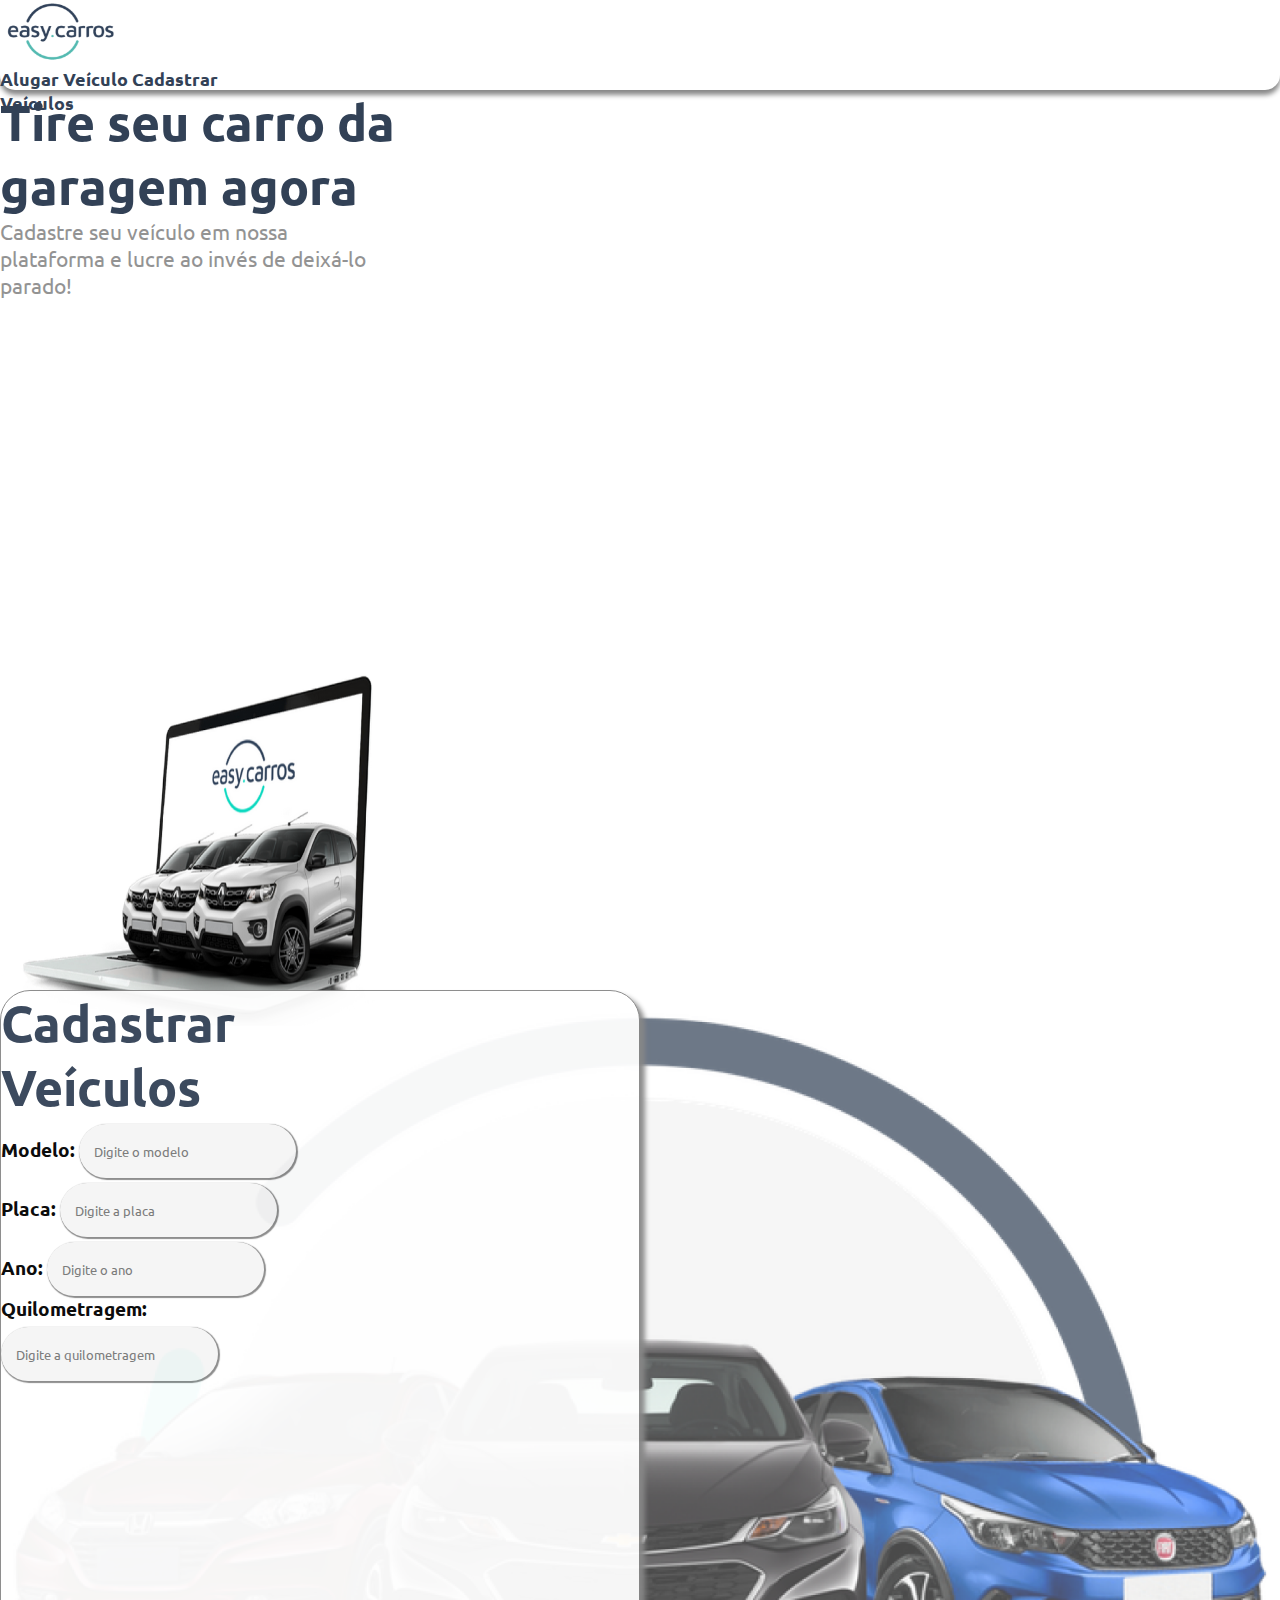
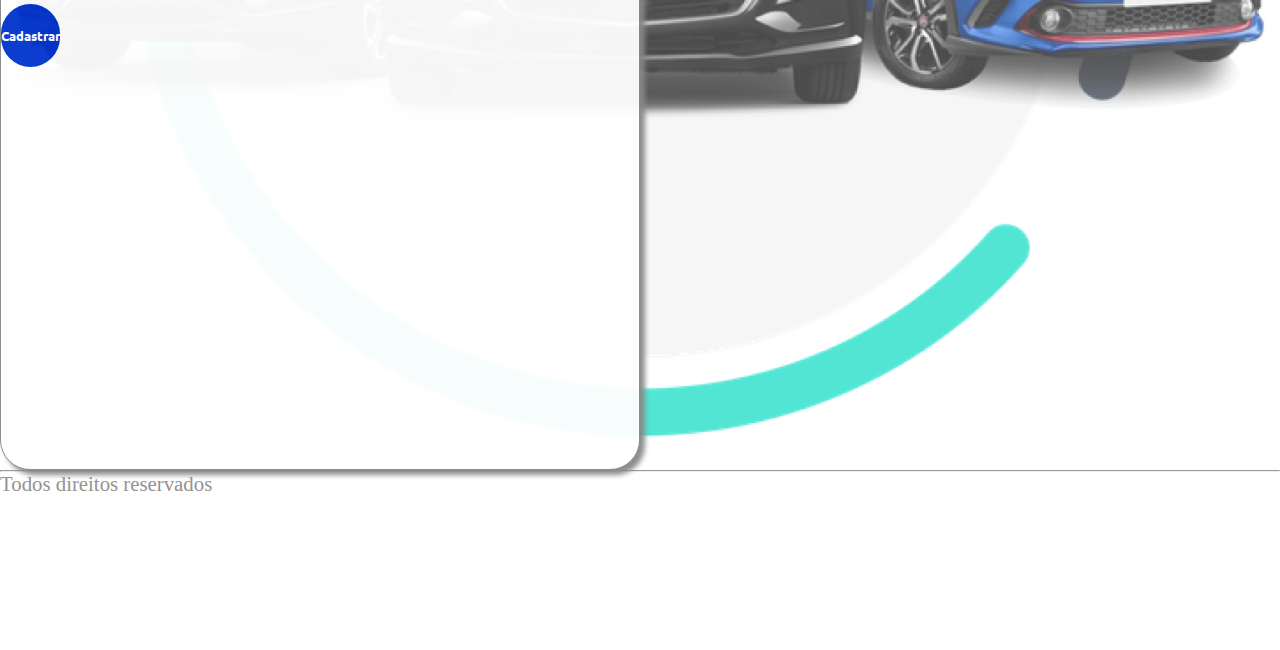
<file: index.html>
<!DOCTYPE html>
<html lang="en">

<head>
    <meta charset="UTF-8">
    <meta name="viewport" content="width=device-width, initial-scale=1.0">
    <meta charset="utf-8">
    <link rel="preconnect" href="https://fonts.googleapis.com">
    <link rel="preconnect" href="https://fonts.gstatic.com" crossorigin>
    <link href="https://fonts.googleapis.com/css2?family=Quicksand:wght@300;500&family=Ubuntu&display=swap"
        rel="stylesheet">
    <link rel="stylesheet" href="./assets/css/styles.css">
    <link href="https://cdn.jsdelivr.net/npm/bootstrap@5.3.0/dist/css/bootstrap.min.css" rel="stylesheet"
        integrity="sha384-9ndCyUaIbzAi2FUVXJi0CjmCapSmO7SnpJef0486qhLnuZ2cdeRhO02iuK6FUUVM" crossorigin="anonymous">
    <title>Easy Carros - Home</title>
</head>

<body>
    <header class="header-home d-flex justify-content-center align-items-center w-100">
        <div class="d-flex header-div justify-content-between align-items-center">
            <img class="header-logo" src="./assets/images/logo.png" alt="Logo do easy carros">
            <nav class="header-nav d-flex align-items-center justify-content-between">
                <a href="">Alugar Veículo</a>
                <a href="">Cadastrar Veículos</a>
            </nav>
        </div>
    </header>
    <main class="h-100">
        <section class="d-flex justify-content-center section-titulo-banner">
            <div class="div-section d-flex justify-content-between align-items-center">
                <div class="div-container-texts d-flex flex-column justify-content-evenly">
                    <h1 class="h1-home">Tire seu carro da </br> garagem agora</h1>
                    <p class="p-home">Cadastre seu veículo em nossa plataforma
                        e lucre ao invés de deixá-lo parado!</p>
                </div>
                <img class="banner" src="./assets/images/img_note_carros.png"
                    alt="ilustração notebook com três carros saindo delee">
            </div>
        </section>
        <section class="d-flex justify-content-center align-items-center section-form">
            <div class="div-container-form d-flex justify-content-center align-items-center">
                <div class="div-organize-form d-flex flex-column justify-content-between align-items-center">
                    <h2 class="h1-home">Cadastrar Veículos</h2>
                    <form class="form-cadastro d-flex flex-column w-100 justify-content-between" action="">
                        <div class="container-inputs d-flex flex-column justify-content-between">
                            <div class="d-flex flex-column">
                                <label>Modelo:</label>
                                <input type="text" placeholder="Digite o modelo">
                            </div>
                            <div class="d-flex flex-column">
                                <label>Placa:</label>
                                <input type="text" placeholder="Digite a placa">
                            </div>
                            <div class="d-flex flex-column">
                                <label>Ano:</label>
                                <input type="text" placeholder="Digite o ano">
                            </div>
                            <div class="d-flex flex-column">
                                <label>Quilometragem:</label>
                                <input type="text" placeholder="Digite a quilometragem">
                            </div>
                        </div>
                        <button class="btn-cadastro" type="submit">Cadastrar</button>
                    </form>
                </div>
            </div>
        </section>
    </main>
    <footer class="footer-cadastro d-flex justify-content-center align-items-center w-100 ">
        <hr>
        <p>Todos direitos reservados</p>
    </footer>
</body>

</html>
</file>
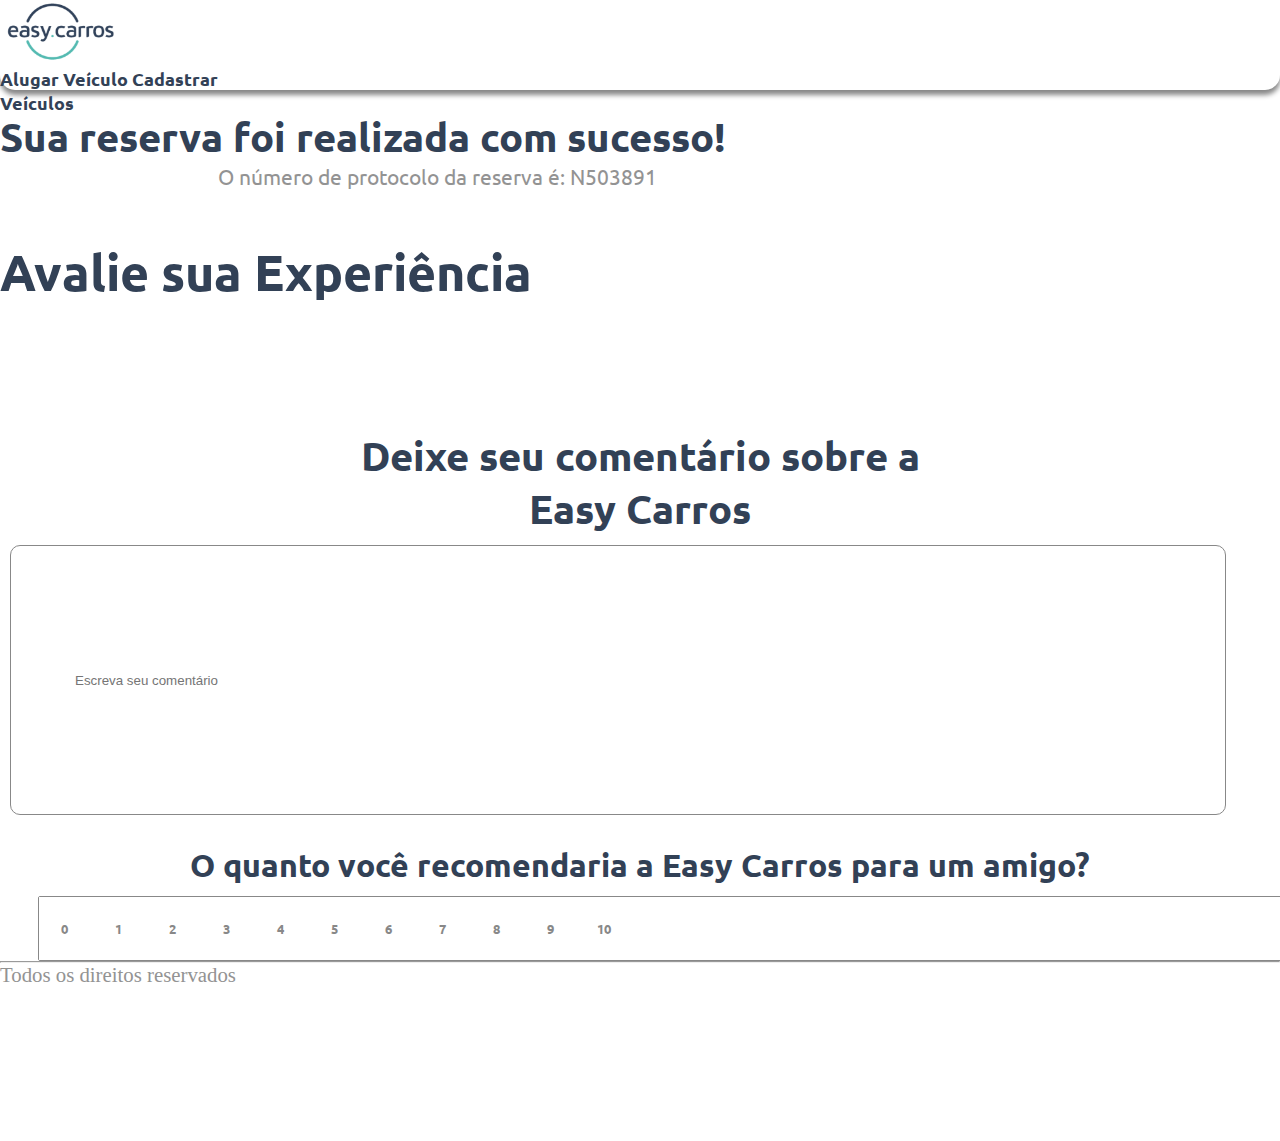
<file: assets/pages/avalieExperiencia/index.html>
<!DOCTYPE html>
<html lang="en">

<head>
    <meta charset="UTF-8">
    <meta name="viewport" content="width=device-width, initial-scale=1.0">
    <meta charset="utf-8">
    <link rel="preconnect" href="https://fonts.googleapis.com">
    <link rel="preconnect" href="https://fonts.gstatic.com" crossorigin>
    <link href="https://fonts.googleapis.com/css2?family=Quicksand:wght@300;500&family=Ubuntu&display=swap"
        rel="stylesheet">
    <link rel="stylesheet" href="../../css/styles.css">
    <link href="https://cdn.jsdelivr.net/npm/bootstrap@5.3.0/dist/css/bootstrap.min.css" rel="stylesheet"
        integrity="sha384-9ndCyUaIbzAi2FUVXJi0CjmCapSmO7SnpJef0486qhLnuZ2cdeRhO02iuK6FUUVM" crossorigin="anonymous">
        <!-- Chamada da CDN Font Awesome -->
    <link rel="stylesheet" href="https://cdnjs.cloudflare.com/ajax/libs/font-awesome/6.4.0/css/all.min.css" integrity="sha512-iecdLmaskl7CVkqkXNQ/ZH/XLlvWZOJyj7Yy7tcenmpD1ypASozpmT/E0iPtmFIB46ZmdtAc9eNBvH0H/ZpiBw==" crossorigin="anonymous" referrerpolicy="no-referrer" />
    <title>Easy Carros - Avalie sua Experiência</title>
</head>

<body>
    <header class="header-home d-flex justify-content-center align-items-center w-100">
        <div class="d-flex header-div justify-content-between align-items-center">
            <img class="header-logo" src="../../images/logo.png" alt="Logo do easy carros">
            <nav class="header-nav d-flex align-items-center justify-content-between">
                <a href="../listarCarros/index.html">Alugar Veículo</a>
                <a href="../cadastroCarros/index.html">Cadastrar Veículos</a>
            </nav>
        </div>
    </header>
    <main class="h-100">
        <section class="d-flex justify-content-center ">
                <div class="div-section-experiencia-reserva d-flex justify-content-between align-items-center">
                <div class="div-container-texts d-flex flex-column justify-content-evenly">
                    <h2 class="h2-home">Sua reserva foi realizada com sucesso!</h2>
                    <p class="p-experiencia">O número de protocolo da reserva é: N503891</p>
                </div>
            </div>
        </section>
        <section class="d-flex justify-content-center align-items-center">
                <div class="div-section-experiencia-reserva d-flex justify-content-between align-items-center">
                <div class="avaliacao div-container-texts d-flex flex-column justify-content-evenly">
                    <h1 class="h1-home">Avalie sua Experiência</h1>
                    <div class="star flex-row">
                        <i class="fa-regular fa-star icon-star"></i><i class="fa-regular fa-star icon-star"></i><i class="fa-regular fa-star icon-star"></i><i class="fa-regular fa-star icon-star"></i><i class="fa-regular fa-star icon-star"></i>
                    </div>
                </div>
        </section>
        <section class="d-flex justify-content-center align-items-center">
            <section class="div-section-experiencia-reserva d-flex justify-content-center align-items-center">
            <section class="coment div-container-texts d-flex flex-column justify-content-evenly">
                <h2 class="h2-home comentario">Deixe seu comentário sobre a </br> Easy Carros</h2>
                <div class="d-flex justify-content-between align-items-center">
                    <input class="div-avaliar input-coment" placeholder="Escreva seu comentário" type="text">
                </div>
            </section>
            </section>
        </section>


            <section class="d-flex justify-content-center align-items-center">
                <section class="div-section-experiencia-reserva d-flex justify-content-center align-items-center">
                <div class="recomend div-container-texts d-flex flex-column justify-content-evenly">
                    <h3 class="h3-home recomendar">O quanto você recomendaria a Easy Carros para um amigo?</h3>
                    <nav class="nota-nav d-flex align-items-center justify-content-between">
                        <button class="btn-nota" type="submit">0</button>
                        <button class="btn-nota" type="submit">1</button>
                        <button class="btn-nota" type="submit">2</button>
                        <button class="btn-nota" type="submit">3</button>
                        <button class="btn-nota" type="submit">4</button>
                        <button class="btn-nota" type="submit">5</button>
                        <button class="btn-nota" type="submit">6</button>
                        <button class="btn-nota" type="submit">7</button>
                        <button class="btn-nota" type="submit">8</button>
                        <button class="btn-nota" type="submit">9</button>
                        <button class="btn-nota" type="submit">10</button>
                    </nav>
                </div>
                </section>
            </section>
        
    </main>
    <footer class="footer-experiencia d-flex justify-content-center align-items-center w-100 ">
        <hr>
        <p>Todos os direitos reservados</p>
    </footer>
</body>

</html>
</file>
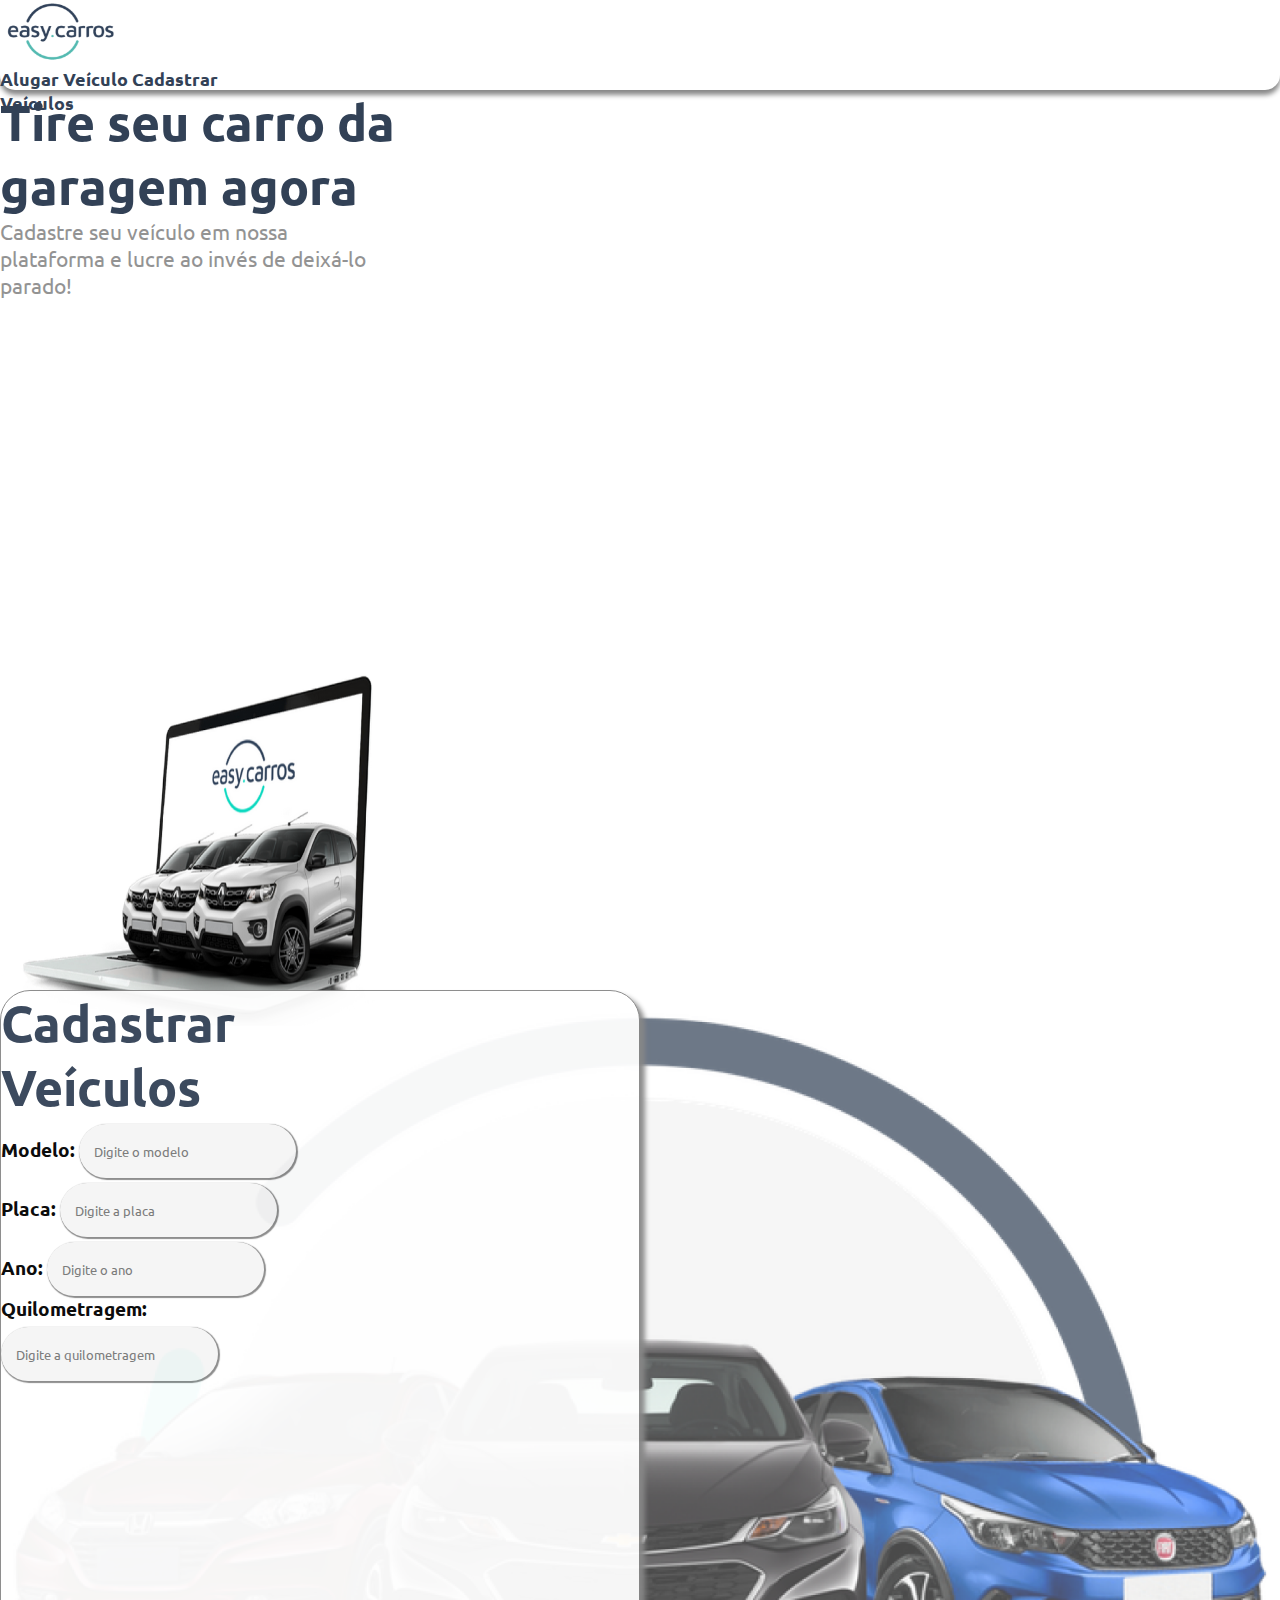
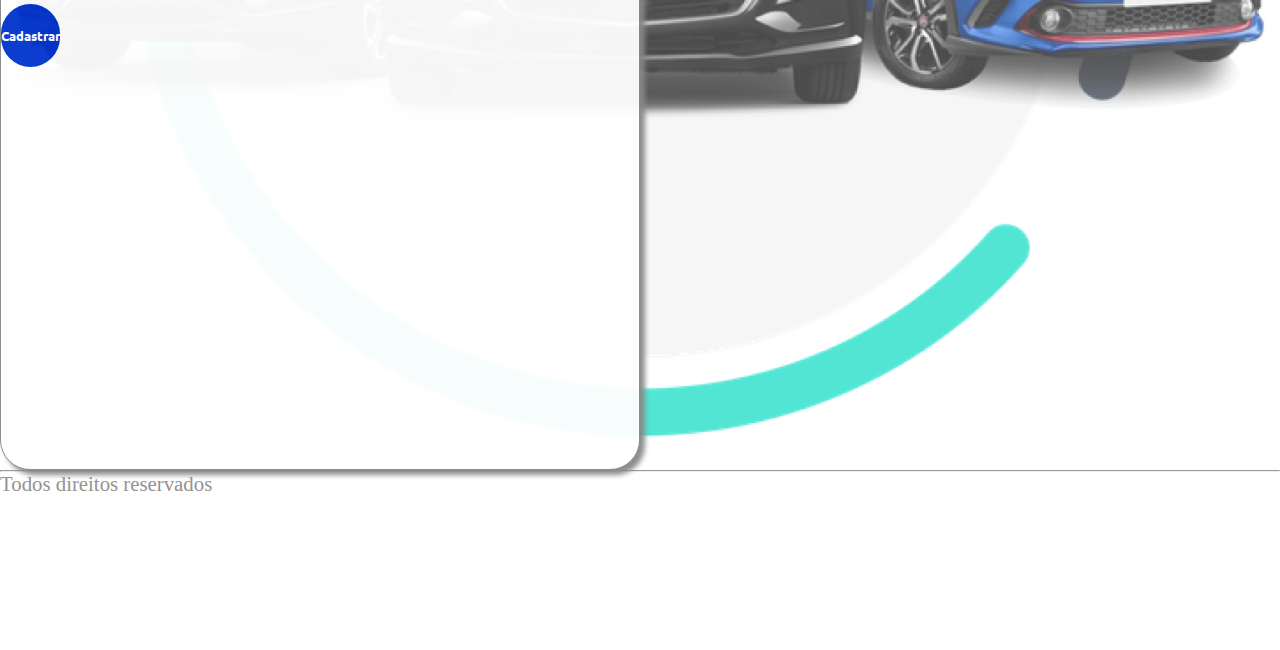
<file: assets/pages/cadastroCarros/index.html>
<!DOCTYPE html>
<html lang="en">

<head>
    <meta charset="UTF-8">
    <meta name="viewport" content="width=device-width, initial-scale=1.0">
    <meta charset="utf-8">
    <link rel="preconnect" href="https://fonts.googleapis.com">
    <link rel="preconnect" href="https://fonts.gstatic.com" crossorigin>
    <link href="https://fonts.googleapis.com/css2?family=Quicksand:wght@300;500&family=Ubuntu&display=swap"
        rel="stylesheet">
    <link rel="stylesheet" href="../../css/styles.css">
    <link href="https://cdn.jsdelivr.net/npm/bootstrap@5.3.0/dist/css/bootstrap.min.css" rel="stylesheet"
        integrity="sha384-9ndCyUaIbzAi2FUVXJi0CjmCapSmO7SnpJef0486qhLnuZ2cdeRhO02iuK6FUUVM" crossorigin="anonymous">
    <title>Easy Carros - Cadastrar Veículos</title>
</head>

<body>
    <header class="header-home d-flex justify-content-center align-items-center w-100">
        <div class="d-flex header-div justify-content-between align-items-center">
            <img class="header-logo" src="../../images/logo.png" alt="Logo do easy carros">
            <nav class="header-nav d-flex align-items-center justify-content-between">
                <a href="../listarCarros/index.html">Alugar Veículo</a>
                <a href="../cadastroCarros/index.html">Cadastrar Veículos</a>
            </nav>
        </div>
    </header>
    <main class="h-100">
        <section class="d-flex justify-content-center section-titulo-banner">
            <div class="div-section d-flex justify-content-between align-items-center">
                <div class="div-container-texts d-flex flex-column justify-content-evenly">
                    <h1 class="h1-home">Tire seu carro da </br> garagem agora</h1>
                    <p class="p-home">Cadastre seu veículo em nossa plataforma
                        e lucre ao invés de deixá-lo parado!</p>
                </div>
                <img class="banner" src="../../images/img_note_carros.png"
                    alt="ilustração notebook com três carros saindo delee">
            </div>
        </section>
        <section class="d-flex justify-content-center align-items-center section-form">
            <div class="div-container-form d-flex justify-content-center align-items-center">
                <div class="div-organize-form d-flex flex-column justify-content-between align-items-center">
                    <h2 class="h1-home">Cadastrar Veículos</h2>
                    <form class="form-cadastro d-flex flex-column w-100 justify-content-between" action="">
                        <div class="container-inputs d-flex flex-column justify-content-between">
                            <div class="d-flex flex-column">
                                <label>Modelo:</label>
                                <input type="text" placeholder="Digite o modelo">
                            </div>
                            <div class="d-flex flex-column">
                                <label>Placa:</label>
                                <input type="text" placeholder="Digite a placa">
                            </div>
                            <div class="d-flex flex-column">
                                <label>Ano:</label>
                                <input type="text" placeholder="Digite o ano">
                            </div>
                            <div class="d-flex flex-column">
                                <label>Quilometragem:</label>
                                <input type="text" placeholder="Digite a quilometragem">
                            </div>
                        </div>
                        <button class="btn-cadastro" type="submit">Cadastrar</button>
                    </form>
                </div>
            </div>
        </section>
    </main>
    <footer class="footer-cadastro d-flex justify-content-center align-items-center w-100 ">
        <hr>
        <p>Todos direitos reservados</p>
    </footer>
</body>

</html>
</file>
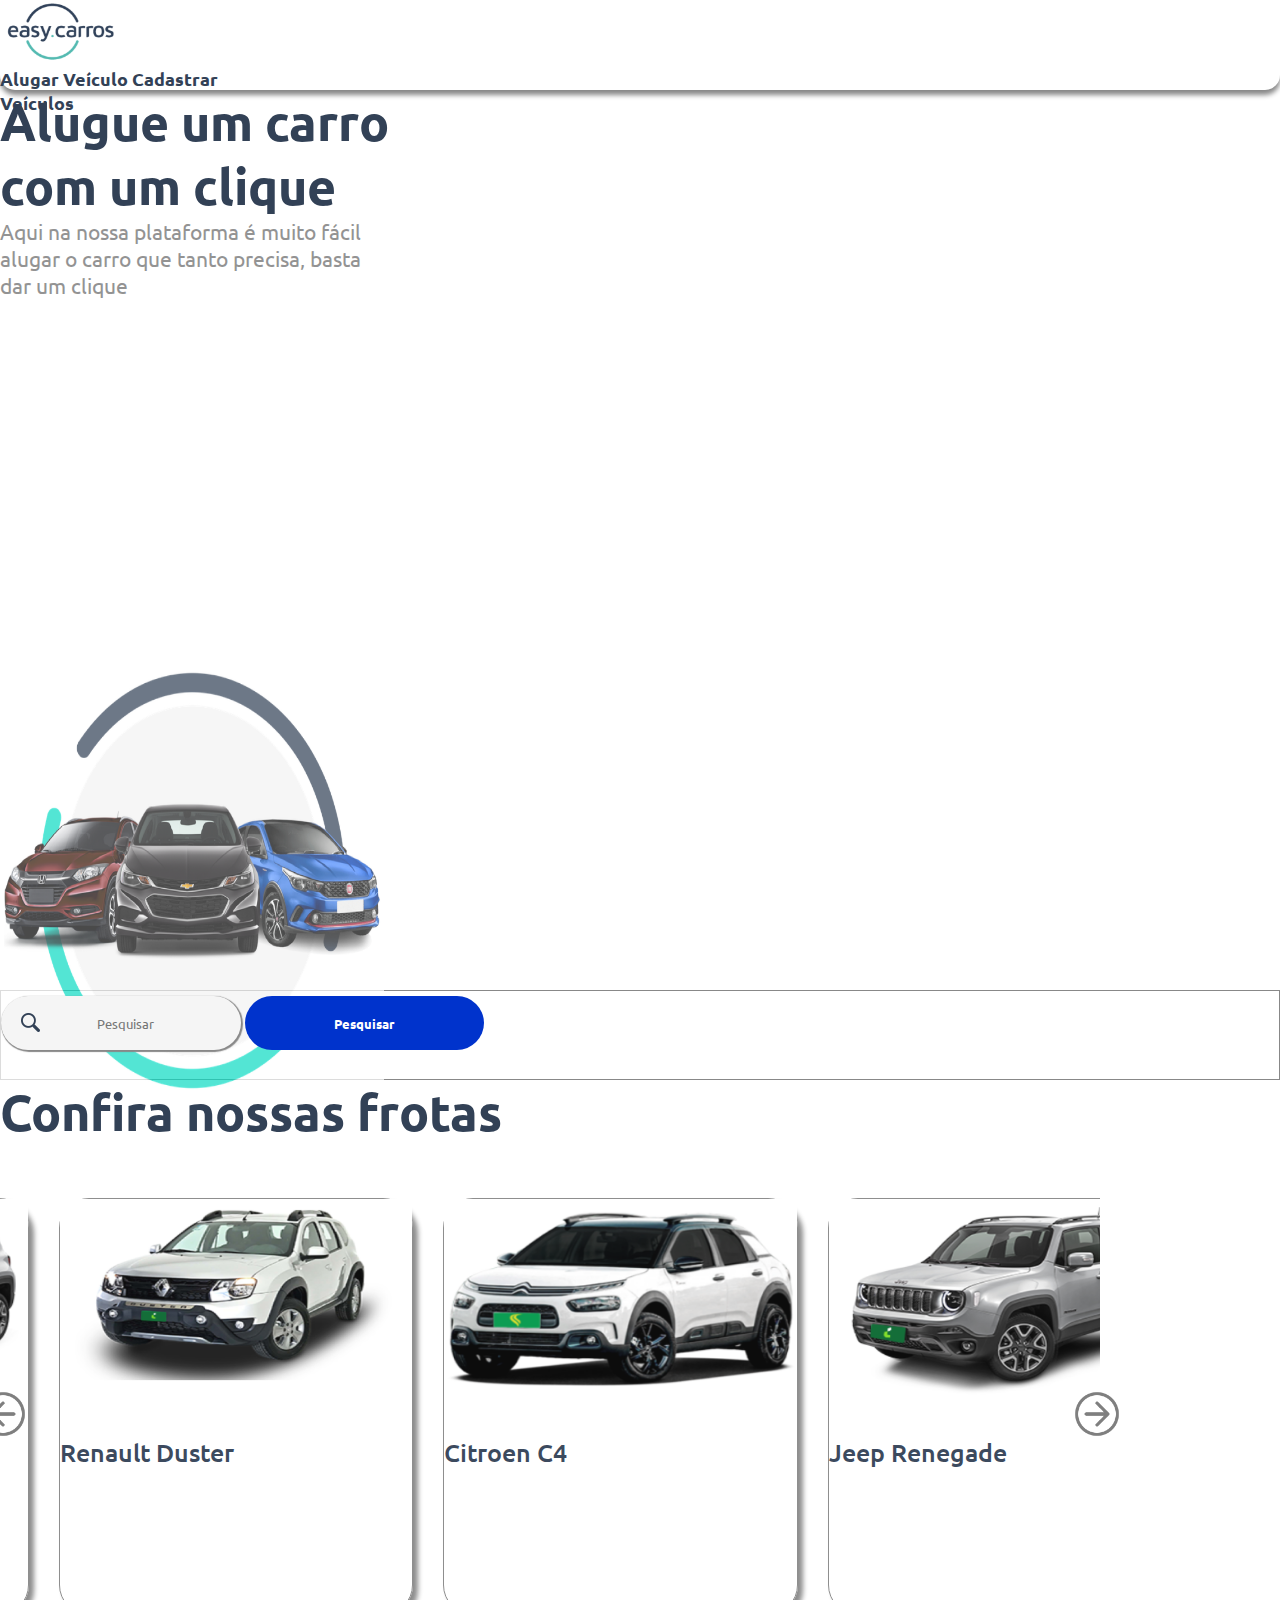
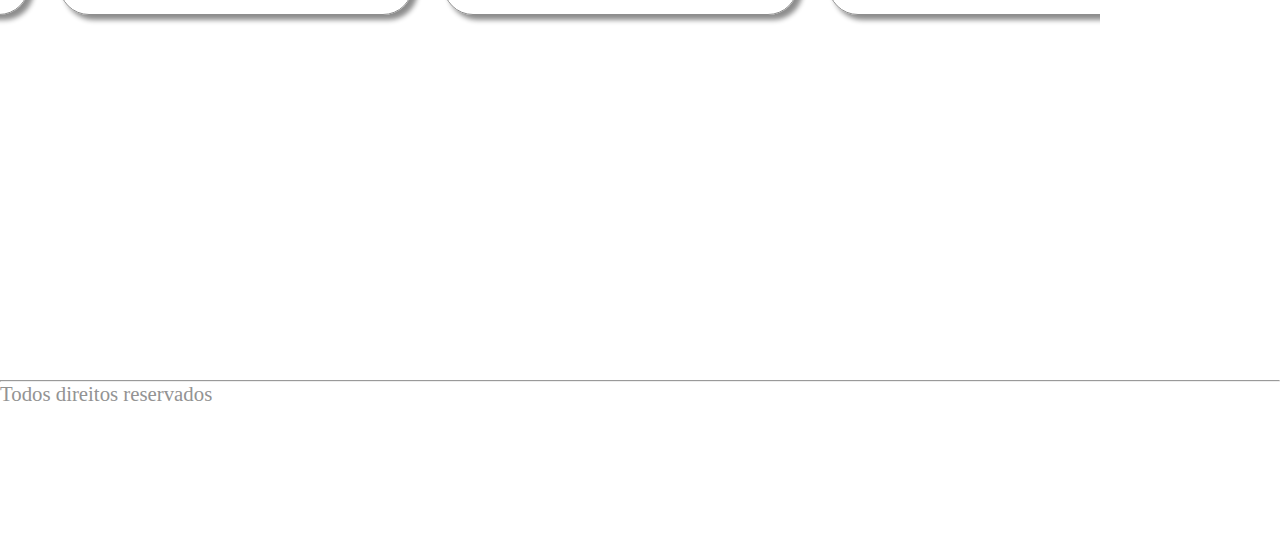
<file: assets/pages/listarCarros/index.html>
<!DOCTYPE html>
<html lang="en">

<head>
    <meta charset="UTF-8">
    <meta name="viewport" content="width=device-width, initial-scale=1.0">
    <meta charset="utf-8">
    <link rel="preconnect" href="https://fonts.googleapis.com">
    <link rel="preconnect" href="https://fonts.gstatic.com" crossorigin>
    <link href="https://fonts.googleapis.com/css2?family=Quicksand:wght@300;500&family=Ubuntu&display=swap"
        rel="stylesheet">
    <link rel="stylesheet" href="../../css/styles.css">
    <link href="https://cdn.jsdelivr.net/npm/bootstrap@5.3.0/dist/css/bootstrap.min.css" rel="stylesheet"
        integrity="sha384-9ndCyUaIbzAi2FUVXJi0CjmCapSmO7SnpJef0486qhLnuZ2cdeRhO02iuK6FUUVM" crossorigin="anonymous">
    <script src="../../js/script.js" defer></script>
    <title>Easy Carros - Listar Veículos</title>
</head>

<body>
    <header class="header-home d-flex justify-content-center align-items-center w-100">
        <div class="d-flex header-div justify-content-between align-items-center">
            <img class="header-logo" src="../../images/logo.png" alt="Logo do easy carros">
            <nav class="header-nav d-flex align-items-center justify-content-between">
                <a href="../listarCarros/index.html">Alugar Veículo</a>
                <a href="../cadastroCarros/index.html">Cadastrar Veículos</a>
            </nav>
        </div>
    </header>
    <main class="h-100">
        <section class="d-flex justify-content-center section-titulo-banner">
            <div class="div-section d-flex justify-content-between align-items-center">
                <div class="div-container-texts d-flex flex-column justify-content-evenly">
                    <h1 class="h1-home">Alugue um carro </br> com um clique</h1>
                    <p class="p-home">Aqui na nossa plataforma é muito fácil alugar o carro
                        que tanto precisa, basta dar um clique</p>
                </div>
                <img class="banner-listar" src="../../images/background_form.png"
                    alt="ilustração notebook com três carros saindo delee">
            </div>
        </section>
        <div class="d-flex justify-content-center div-buscar">
            <div class="d-flex justify-content-between align-items-center div-container-busca">
                <input class="input-pesquisa" placeholder="Pesquisar" type="text">
                <button class="btn-busca">Pesquisar</button>
            </div>
        </div>
        <div class="div-container-listagem d-flex flex-column w-100 justify-content-around align-items-center">
            <h1 class="h1-home">Confira nossas frotas</h1>
            <div class="wrapper">
                <i id="left">
                    <img class="icon-esquerda" src="../../images/seta-esquerda.png" alt="icone seta para a direita">
                </i>
                <ul class="carousel">
                    <li class="card">
                        <div class="d-flex align-items-center justify-content-center container-card">
                            <div
                                class="d-flex flex-column justify-content-between align-items-center div-organize-card">
                                <img class="img-card" src="../../images/img-jeep.png"
                                    alt="Imagem do carro Renault Duster">
                                <h2 class="h1-home">Jeep Renegade</h2>
                                <button class="btn-reserva">Alugar Agora</button>
                            </div>
                        </div>
                    </li>
                    <li class="card">
                        <div class="d-flex align-items-center justify-content-center container-card">
                            <div
                                class="d-flex flex-column justify-content-between align-items-center div-organize-card">
                                <img class="img-card" src="../../images/img_duster.png"
                                    alt="Imagem do carro Renault Duster">
                                <h2 class="h1-home">Renault Duster</h2>
                                <button class="btn-reserva">Alugar Agora</button>
                            </div>
                        </div>
                    </li>
                    <li class="card">
                        <div class="d-flex align-items-center justify-content-center container-card">
                            <div
                                class="d-flex flex-column justify-content-between align-items-center div-organize-card">
                                <img class="img-card" src="../../images/img-c4.png"
                                    alt="Imagem do carro Renault Duster">
                                <h2 class="h1-home">Citroen C4</h2>
                                <button class="btn-reserva">Alugar Agora</button>
                            </div>
                        </div>
                    </li>
                </ul>
                <i id="right">
                    <img class="icon-direita" src="../../images/seta-direita.png" alt="icone seta para a direita">
                </i>
            </div>
        </div>
    </main>
    <footer class="footer-cadastro d-flex justify-content-center align-items-center w-100 ">
        <hr>
        <p>Todos direitos reservados</p>
    </footer>
</body>

</html>
</file>
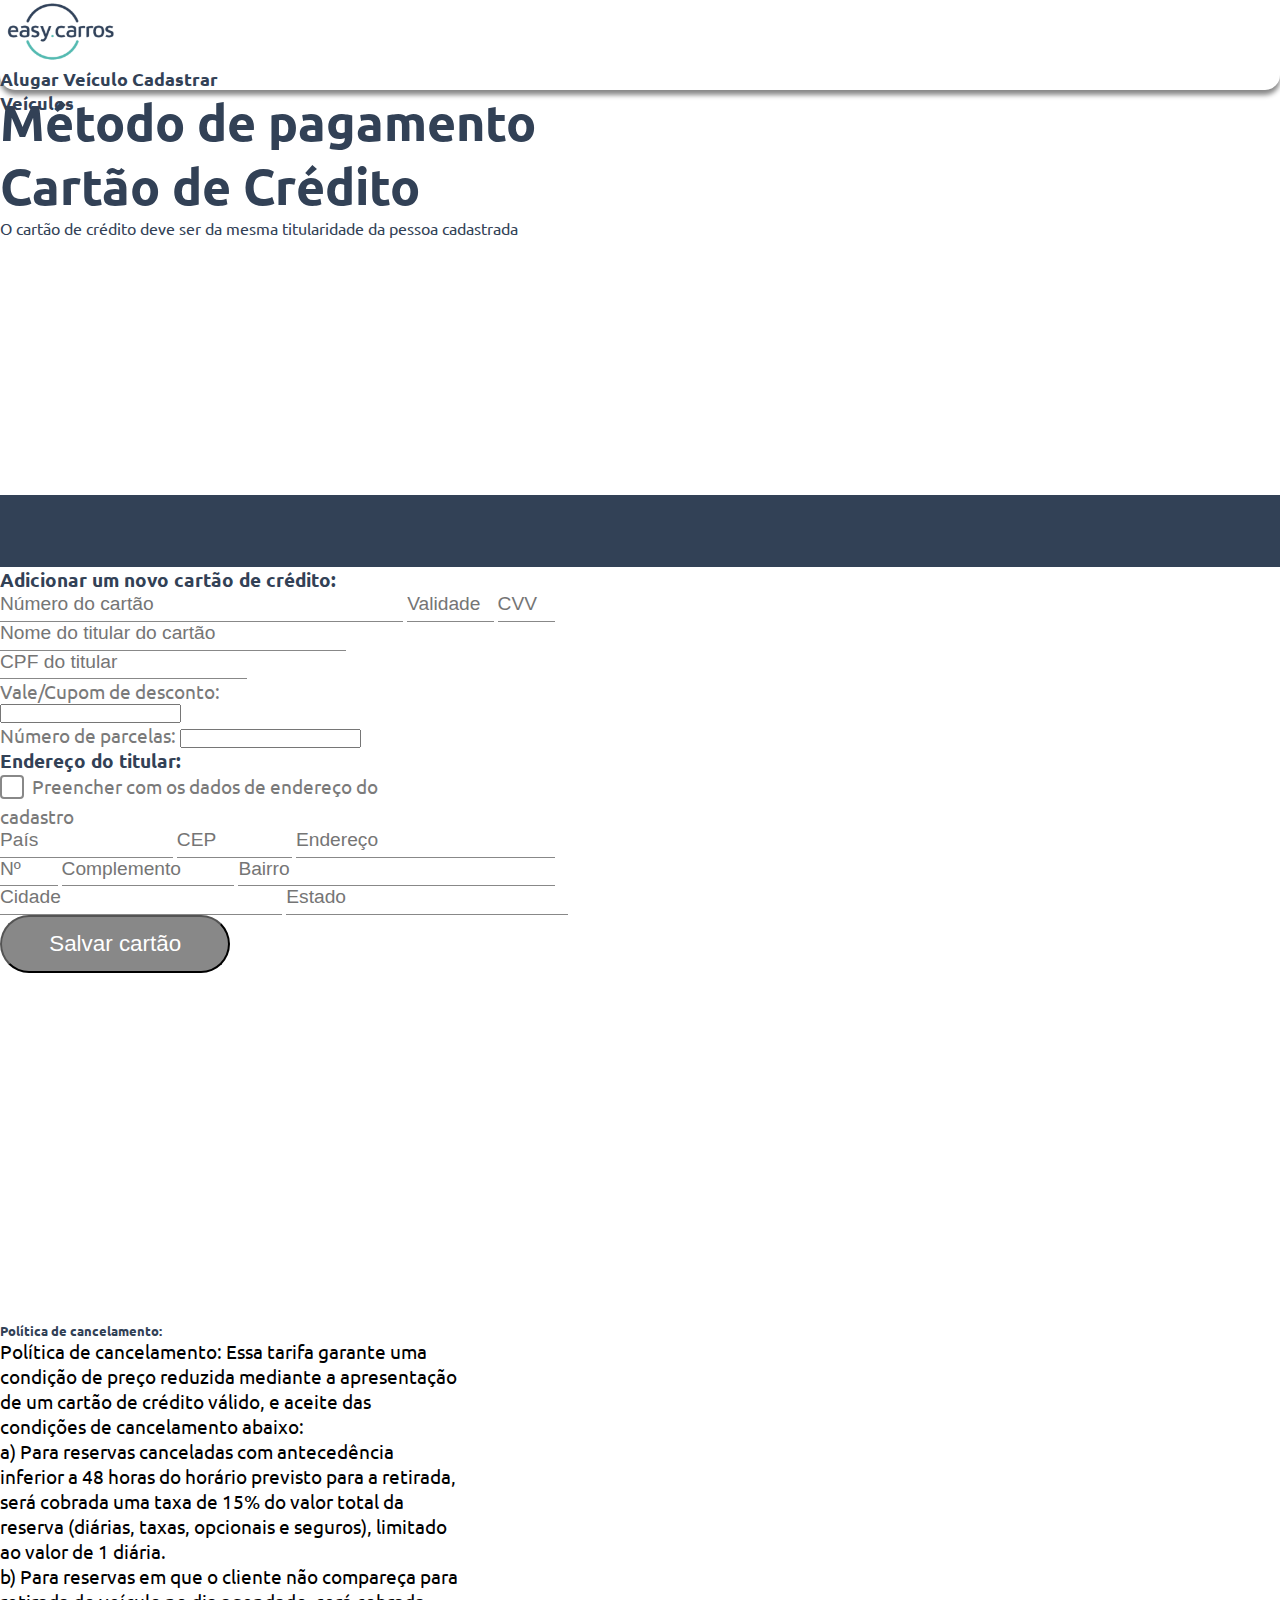
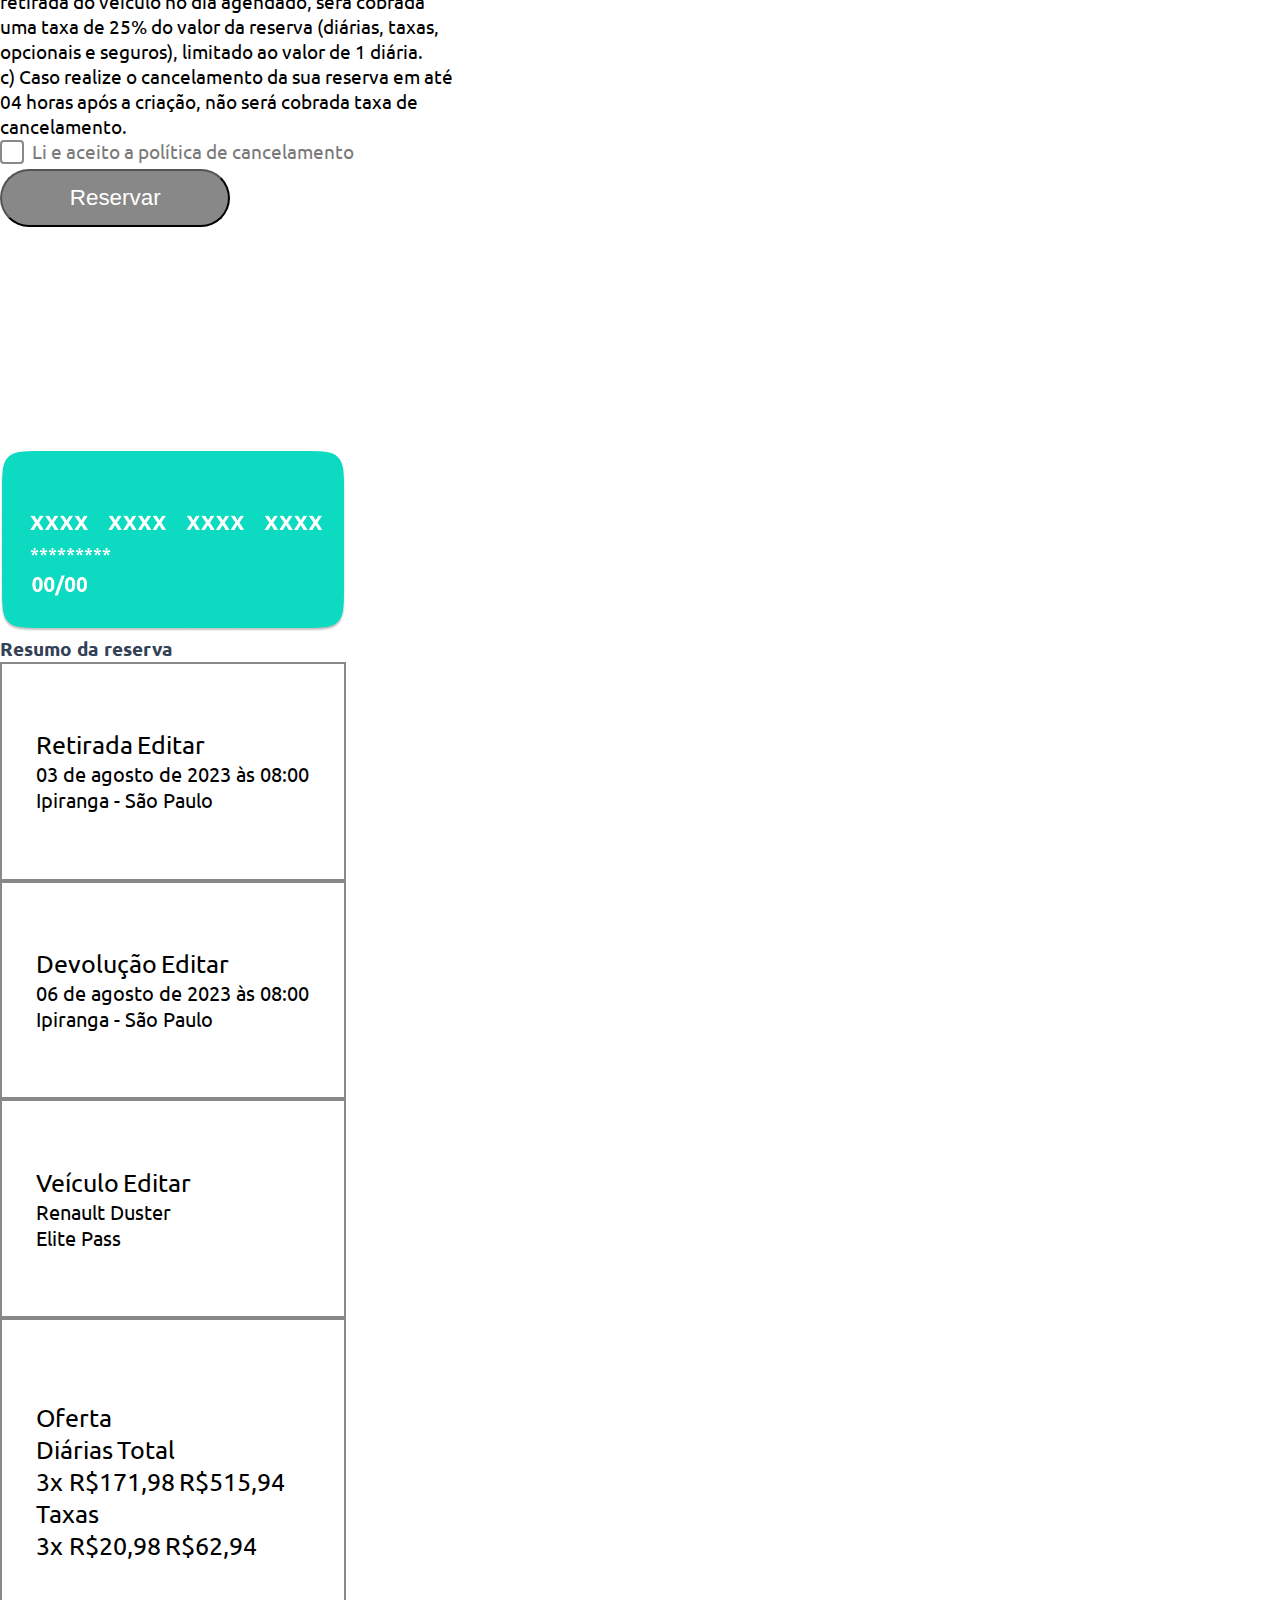
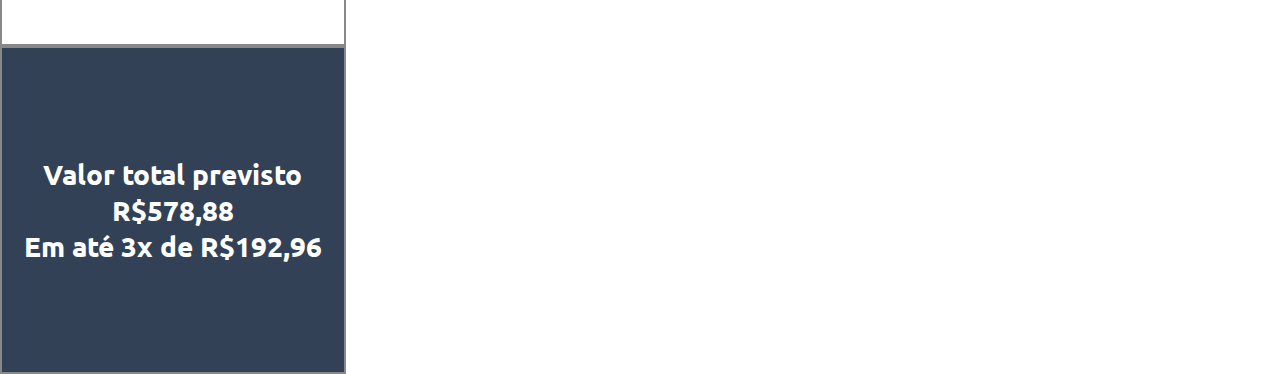
<file: assets/pages/processoPagamento/index.html>
<!DOCTYPE html>
<html lang="en">

<head>
    <meta charset="UTF-8">
    <meta name="viewport" content="width=device-width, initial-scale=1.0">
    <meta charset="utf-8">
    <link rel="preconnect" href="https://fonts.googleapis.com">
    <link rel="preconnect" href="https://fonts.gstatic.com" crossorigin>
    <link href="https://fonts.googleapis.com/css2?family=Quicksand:wght@300;500&family=Ubuntu&display=swap"
        rel="stylesheet">
    <link rel="stylesheet" href="../../css/styles.css">
    <link href="https://cdn.jsdelivr.net/npm/bootstrap@5.3.0/dist/css/bootstrap.min.css" rel="stylesheet"
        integrity="sha384-9ndCyUaIbzAi2FUVXJi0CjmCapSmO7SnpJef0486qhLnuZ2cdeRhO02iuK6FUUVM" crossorigin="anonymous">
    <script src="../../js/script.js" defer></script>
    <title>Easy Carros - Pagamento</title>
</head>

<body>
    <header class="header-home d-flex justify-content-center align-items-center w-100">
        <div class="d-flex header-div justify-content-between align-items-center">
            <img class="header-logo" src="../../images/logo.png" alt="Logo do easy carros">
            <nav class="header-nav d-flex align-items-center justify-content-between">
                <a href="../listarCarros/index.html">Alugar Veículo</a>
                <a href="../cadastroCarros/index.html">Cadastrar Veículos</a>
            </nav>
        </div>
    </header>
    <main class="h-100">
        <section class="section-pagamento d-flex flex-column justify-content-evenly align-items-center w-100">
            <h1 class="h1-home">Método de pagamento</h1>
            <div class="div-subtitulo">
                <h1 class="h1-home">Cartão de Crédito</h1>
                <p>O cartão de crédito deve ser da mesma
                    titularidade da pessoa cadastrada</p>
            </div>
        </section>
        <div class="faixa-titulo w-100"></div>
        <div class="div-container-pagamento d-flex flex-column align-items-center justify-content-evenly">
            <h3>Adicionar um novo cartão de crédito:</h3>
            <div class="div-organize-pagamento d-flex">
                <div class="container-form-pagamento d-flex flex-column justify-content-between">
                    <form class="form-pagamento d-flex flex-column justify-content-between" action="">
                        <div class="container-inputs-pagamento d-flex justify-content-between">
                            <input class="input-1" type="text" placeholder="Número do cartão">
                            <input class="input-2" type="text" placeholder="Validade">
                            <input class="input-3" type="text" placeholder="CVV">
                        </div>
                        <div class="container-inputs-pagamento d-flex justify-content-between">
                            <input class="input-4" type="text" placeholder="Nome do titular do cartão">
                            <input type="text" placeholder="CPF do titular">
                        </div>
                        <div class="input-pagamento d-flex justify-content-between">
                            <label for="">Vale/Cupom de desconto:</label>
                            <input type="text">
                        </div>
                        <div class="input-pagamento d-flex justify-content-between">
                            <label for="">Número de parcelas:</label>
                            <input type="text">
                        </div>
                        <h3>Endereço do titular:</h3>
                        <div class="checkbox-pagamento">
                            <input id="checkbox" type="checkbox">
                            <label for="checkbox">Preencher com os dados de endereço do cadastro</label>
                        </div>
                        <div class="container-inputs-pagamento d-flex justify-content-between">
                            <input class="input-5" type="text" placeholder="País">
                            <input class="input-6" type="text" placeholder="CEP">
                            <input class="input-7" type="text" placeholder="Endereço">
                        </div>
                        <div class="container-inputs-pagamento d-flex justify-content-between">
                            <input class="input-8" type="text" placeholder="Nº">
                            <input class="input-9" type="text" placeholder="Complemento">
                            <input class="input-10" type="text" placeholder="Bairro">
                        </div>
                        <div class="container-inputs-pagamento d-flex justify-content-between">
                            <input class="inputs-p" type="text" placeholder="Cidade">
                            <input class="inputs-p" type="text" placeholder="Estado">
                        </div>
                        <button class="btn-salvar">Salvar cartão</button>
                    </form>
                    <div class="container-termos d-flex flex-column justify-content-evenly">
                        <h5>Política de cancelamento:</h5>
                        <p class="termos">Política de cancelamento:
                            Essa tarifa garante uma condição de preço reduzida mediante a apresentação de um cartão de
                            crédito válido, e aceite das condições de cancelamento abaixo: <br />
                            a) Para reservas canceladas com antecedência inferior a 48 horas do horário previsto para a
                            retirada, será cobrada uma taxa de 15% do valor total da reserva (diárias, taxas, opcionais
                            e seguros), limitado ao valor de 1 diária. <br />
                            b) Para reservas em que o cliente não compareça para retirada do veículo no dia agendado,
                            será cobrada uma taxa de 25% do valor da reserva (diárias, taxas, opcionais e seguros),
                            limitado ao valor de 1 diária. <br />
                            c) Caso realize o cancelamento da sua reserva em até 04 horas após a criação, não será
                            cobrada taxa de cancelamento.
                        </p>
                        <div class="checkbox-pagamento">
                            <input id="check" type="checkbox">
                            <label for="check">Li e aceito a política de cancelamento</label>
                        </div>
                        <button class="btn-salvar">Reservar</button>
                    </div>
                </div>
                <div class="container-detalhes d-flex flex-column align-items-center justify-content-between">
                    <img class="img-cartao" src="../../images/cartao.png" alt="Imagem de cartão">
                    <div class="container-reserva d-flex flex-column align-items-center">
                        <h3 class="w-100 text-center">Resumo da reserva</h3>
                        <div class="box-retirada">
                            <div class="organize-box d-flex justify-content-between">
                                <span>Retirada</span>
                                <a>Editar</a>
                            </div>
                            <span>03 de agosto de 2023 às 08:00</span>
                            <span>Ipiranga - São Paulo</span>
                        </div>
                        <div class="box-retirada">
                            <div class="organize-box d-flex justify-content-between">
                                <span>Devolução</span>
                                <a>Editar</a>
                            </div>
                            <span>06 de agosto de 2023 às 08:00</span>
                            <span>Ipiranga - São Paulo</span>
                        </div>
                        <div class="box-retirada">
                            <div class="organize-box d-flex justify-content-between">
                                <span>Veículo</span>
                                <a>Editar</a>
                            </div>
                            <span>Renault Duster</span>
                            <span>Elite Pass</span>
                        </div>
                        <div class="box-retirada-oferta">
                            <span class="span-oferta">Oferta</span>
                            <div class="organize-box-oferta d-flex justify-content-between">
                                <span>Diárias</span>
                                <span>Total</span>
                            </div>
                            <div class="organize-box-oferta d-flex justify-content-between">
                                <span>3x R$171,98</span>
                                <span>R$515,94</span>
                            </div>
                            <span class="span-oferta">Taxas</span>
                            <div class="organize-box-oferta d-flex justify-content-between">
                                <span>3x R$20,98</span>
                                <span> R$62,94</span>
                            </div>
                        </div>
                        <div class="box-total d-flex flex-column justify-content-evenly align-items-center">
                            <span>Valor total previsto</span>
                            <span>R$578,88</span>
                            <span>Em até 3x de R$192,96</span>
                        </div>
                    </div>
                </div>
            </div>
        </div>
    </main>
</body>

</html>
</file>
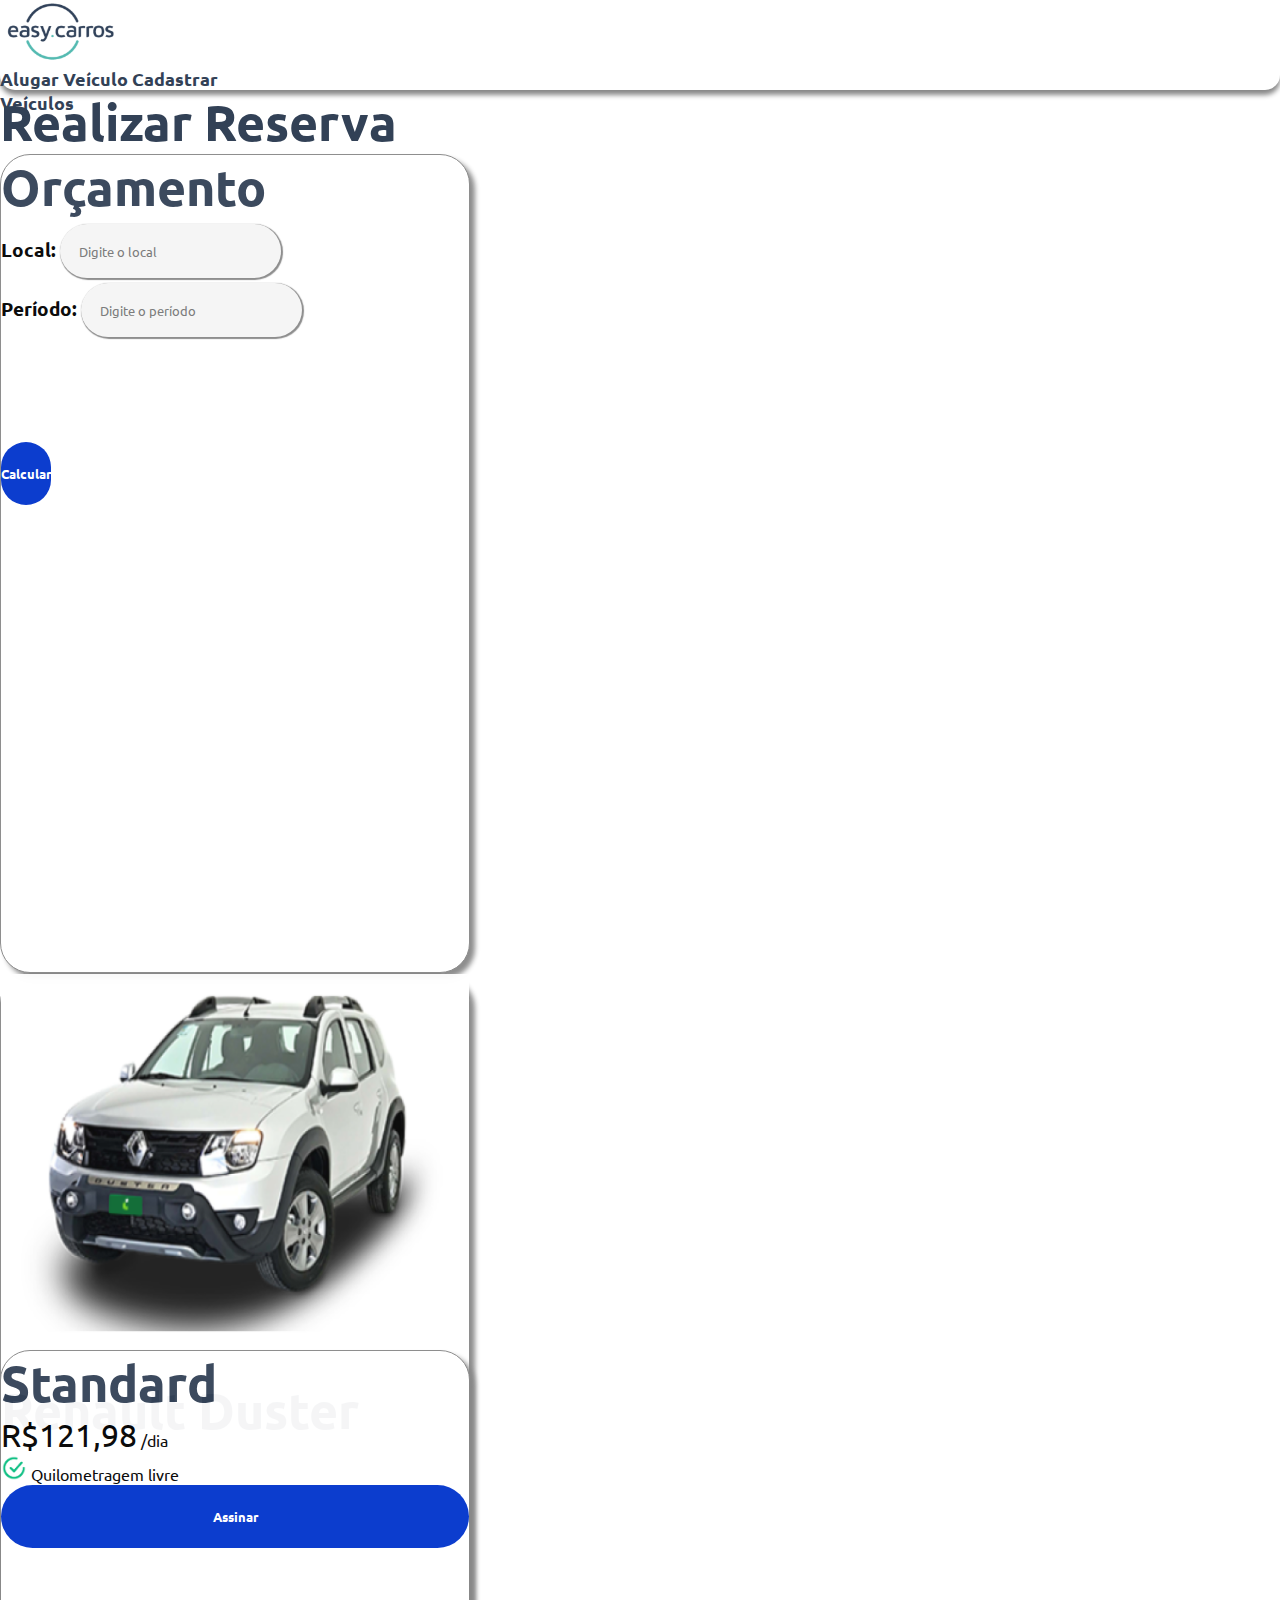
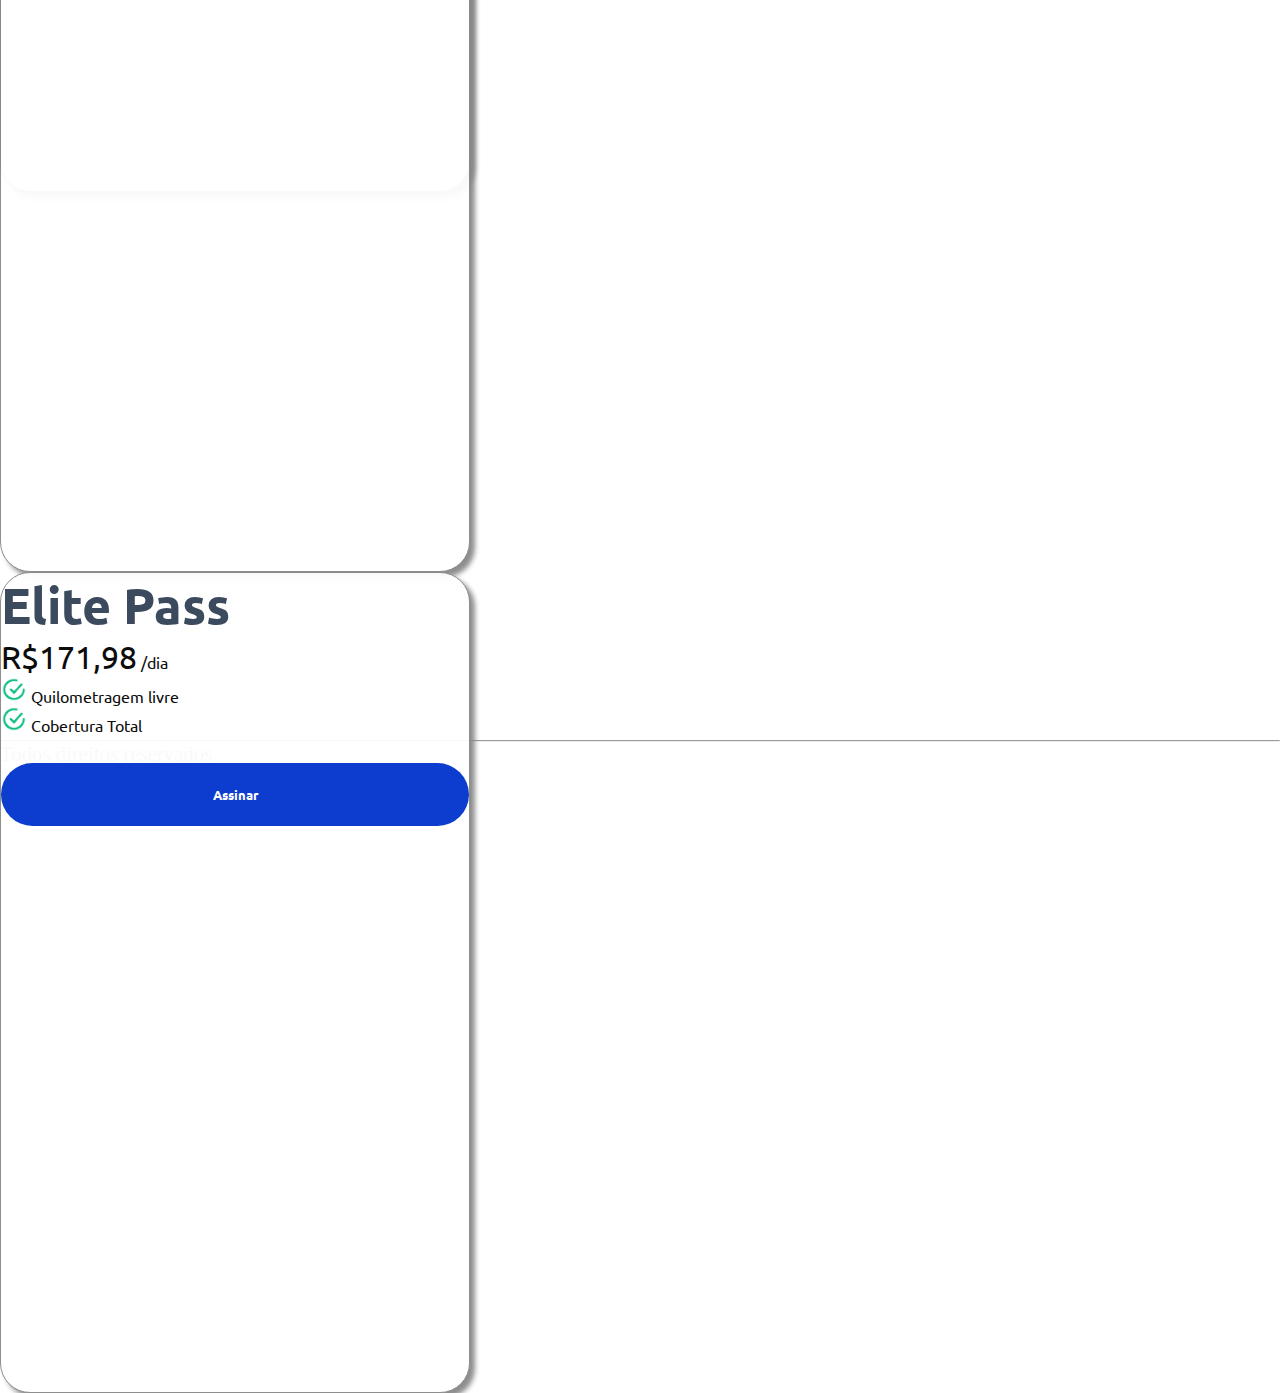
<file: assets/pages/reservaCarros/index.html>
<!DOCTYPE html>
<html lang="en">

<head>
    <meta charset="UTF-8">
    <meta name="viewport" content="width=device-width, initial-scale=1.0">
    <meta charset="utf-8">
    <link rel="preconnect" href="https://fonts.googleapis.com">
    <link rel="preconnect" href="https://fonts.gstatic.com" crossorigin>
    <link href="https://fonts.googleapis.com/css2?family=Quicksand:wght@300;500&family=Ubuntu&display=swap"
        rel="stylesheet">
    <link rel="stylesheet" href="../../css/styles.css">
    <link href="https://cdn.jsdelivr.net/npm/bootstrap@5.3.0/dist/css/bootstrap.min.css" rel="stylesheet"
        integrity="sha384-9ndCyUaIbzAi2FUVXJi0CjmCapSmO7SnpJef0486qhLnuZ2cdeRhO02iuK6FUUVM" crossorigin="anonymous">
    <title>Easy Carros - Reservar</title>
</head>

<body>
    <header class="header-home d-flex justify-content-center align-items-center w-100">
        <div class="d-flex header-div justify-content-between align-items-center">
            <img class="header-logo" src="../../images/logo.png" alt="Logo do easy carros">
            <nav class="header-nav d-flex align-items-center justify-content-between">
                <a href="../listarCarros/index.html">Alugar Veículo</a>
                <a href="../cadastroCarros/index.html">Cadastrar Veículos</a>
            </nav>
        </div>
    </header>
    <main class="h-100">
        <section class="section-orcamento d-flex flex-column justify-content-evenly align-items-center">
            <h1 class="h1-home">Realizar Reserva</h1>
            <div class="div-container-orcamento d-flex justify-content-between">
                <div class="d-flex flex-column justify-content-center align-items-center div-card">
                    <div class="div-organize-orcamento d-flex flex-column justify-content-between align-items-center">
                        <h2 class="h1-home">Orçamento</h2>
                        <form class="form-orcamento d-flex flex-column w-100 justify-content-between" action="">
                            <div class="container-inputs-orcamento d-flex flex-column justify-content-between">
                                <div class="d-flex flex-column">
                                    <label>Local:</label>
                                    <input type="text" placeholder="Digite o local">
                                </div>
                                <div class="d-flex flex-column">
                                    <label>Período:</label>
                                    <input type="text" placeholder="Digite o período">
                                </div>
                            </div>
                            <button class="btn-cadastro" type="submit">Calcular</button>
                        </form>
                    </div>
                </div>
                <div class="d-flex align-items-center justify-content-center div-card">
                    <div class="d-flex flex-column justify-content-between align-items-center div-organize-card">
                        <img class="img-card" src="../../images/img_duster.png" alt="Imagem do carro Renault Duster">
                        <h2 class="h1-home">Renault Duster</h2>
                    </div>
                </div>
            </div>
        </section>
        <section class="section-assinatura d-flex flex-column justify-content-center align-items-center">
            <div class="div-container-assinatura d-flex justify-content-between">
                <div class="d-flex flex-column justify-content-center align-items-center div-card">
                    <div class="div-organize-assinatura d-flex flex-column justify-content-between align-items-center">
                        <h2 class="h1-home">Standard</h2>
                        <div class="d-flex">
                            <span class="valor-assinar">R$121,98</span>
                            <span class="d-flex flex-column justify-content-end">/dia</span>
                        </div>
                        <div class="d-flex align-items-center justify-content-evenly w-100">
                            <img class="selo" src="../../images/check.png" alt="selo de checado">
                            <span>Quilometragem livre</span>
                        </div>                  
                        <button class="btn-assinar" type="submit">Assinar</button>
                    </div>
                </div>
                <div class="d-flex align-items-center justify-content-center div-card">
                    <div class="div-organize-assinatura d-flex flex-column justify-content-between align-items-center">
                        <h2 class="h1-home">Elite Pass</h2>
                        <div class="d-flex">
                            <span class="valor-assinar">R$171,98</span>
                            <span class="d-flex flex-column justify-content-end">/dia</span>
                        </div>
                        <div class="div-selos justify-content-between d-flex flex-column w-100">
                            <div class="d-flex align-items-center justify-content-evenly w-100">
                                <img class="selo" src="../../images/check.png" alt="selo de checado">
                                <span>Quilometragem livre</span>
                            </div>                  
                            <div class="d-flex align-items-center justify-content-evenly w-100">
                                <img class="selo" src="../../images/check.png" alt="selo de checado">
                                <span>Cobertura Total</span>
                            </div>                  
                        </div>
                        <button class="btn-assinar" type="submit">Assinar</button>
                    </div>
                </div>
            </div>
        </section>
    </main>
    <footer class="footer-cadastro d-flex justify-content-center align-items-center w-100 ">
        <hr>
        <p>Todos direitos reservados</p>
    </footer>
</body>

</html>
</file>
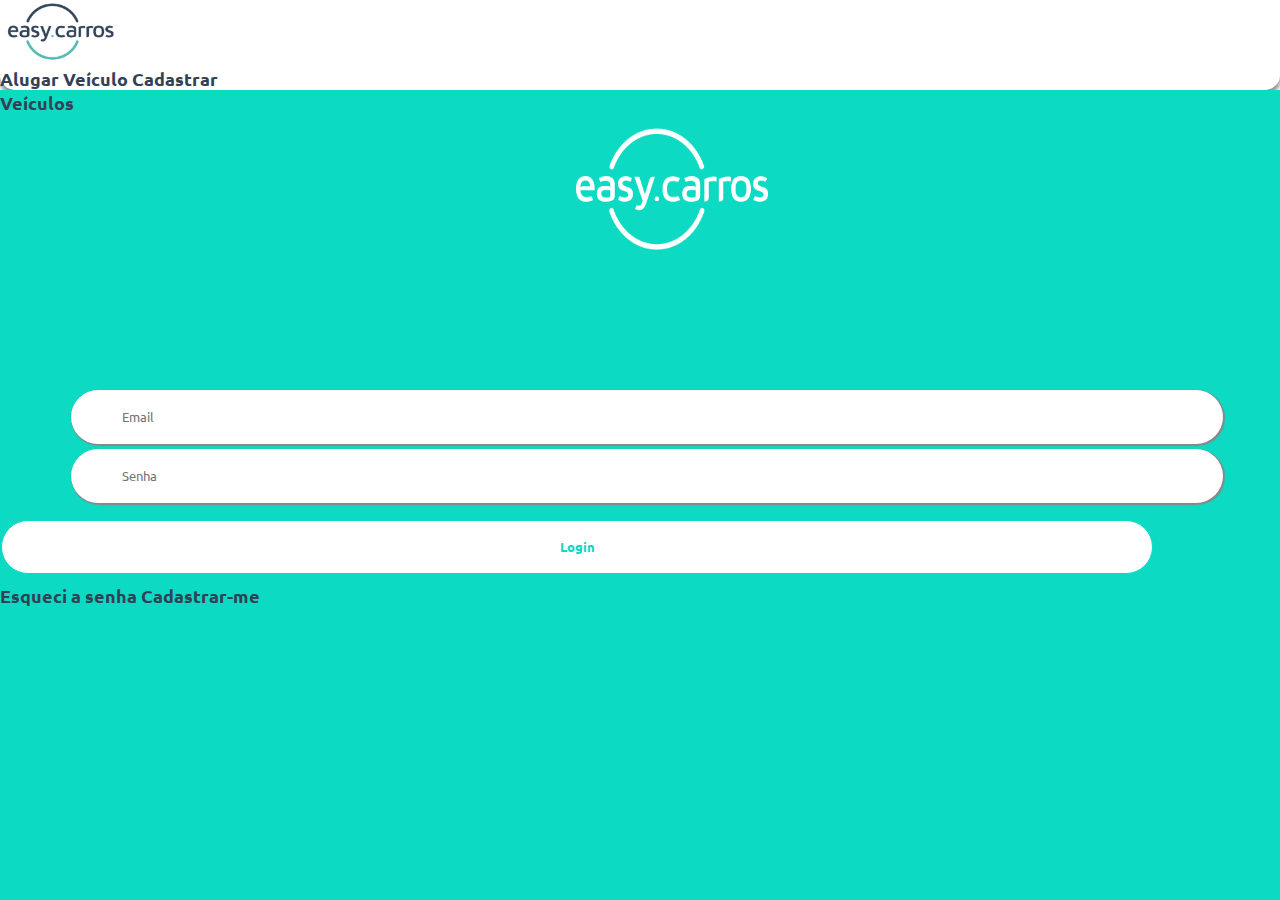
<file: assets/pages/telaLogin/index.html>
<!DOCTYPE html>
<html lang="en">

<head>
    <meta charset="UTF-8">
    <meta name="viewport" content="width=device-width, initial-scale=1.0">
    <meta charset="utf-8">
    <link rel="preconnect" href="https://fonts.googleapis.com">
    <link rel="preconnect" href="https://fonts.gstatic.com" crossorigin>
    <link href="https://fonts.googleapis.com/css2?family=Quicksand:wght@300;500&family=Ubuntu&display=swap"
        rel="stylesheet">
    <link rel="stylesheet" href="../../css/styles.css">
    <link href="https://cdn.jsdelivr.net/npm/bootstrap@5.3.0/dist/css/bootstrap.min.css" rel="stylesheet"
        integrity="sha384-9ndCyUaIbzAi2FUVXJi0CjmCapSmO7SnpJef0486qhLnuZ2cdeRhO02iuK6FUUVM" crossorigin="anonymous">
    <script src="../../js/script.js" defer></script>
    <!-- Chamada da CDN Font Awesome -->
    <link rel="stylesheet" href="https://cdnjs.cloudflare.com/ajax/libs/font-awesome/6.4.0/css/all.min.css" integrity="sha512-iecdLmaskl7CVkqkXNQ/ZH/XLlvWZOJyj7Yy7tcenmpD1ypASozpmT/E0iPtmFIB46ZmdtAc9eNBvH0H/ZpiBw==" crossorigin="anonymous" referrerpolicy="no-referrer" />
    <title>Easy Carros - Login</title>
</head>

<body>
    <header class="header-home d-flex justify-content-center align-items-center w-100">
        <div class="d-flex header-div justify-content-between align-items-center">
            <img class="header-logo" src="../../images/logo.png" alt="Logo do easy carros">
            <nav class="header-nav d-flex align-items-center justify-content-between">
                <a href="../listarCarros/index.html">Alugar Veículo</a>
                <a href="../cadastroCarros/index.html">Cadastrar Veículos</a>   
            </nav>
        </div>
    </header>
    <main class="cor-login">
        <img class="logo-branca" src="../../images/logo-branca.png"
            alt="Logo da Easy Carros branca">
        <form class="form-login d-flex flex-column w-100 justify-content-center" action="">
            <nav class="container-inputs-login d-flex flex-column justify-content-center">
                <div class="d-flex flex-column">
                    <nav class="l-nav d-flex align-items-center justify-content-between">
                        <i class="fa-regular fa-circle-user icon"></i>
                        <input type="email" placeholder="Email">
                    </nav>
                </div>
                <nav class="d-flex flex-column">
                    <nav class="l-nav d-flex align-items-center justify-content-between">
                        <i class=" fa-solid fa-unlock icon"></i>
                        <input type="password" placeholder="Senha">
                    </nav>
                </div>
                <nav class="l-nav d-flex align-items-center justify-content-between">
                    <i class="fa-solid fa-arrow-right-from-bracket icon"></i>
                    <button class="btn-login" type="submit">Login</button>
                    </nav>

                <nav class="login-nav d-flex align-items-center justify-content-between">
                    <a href="">Esqueci a senha</a>
                    <a href="../cadastroUsuario/index.html">Cadastrar-me</a>  
                </nav>  
        </form>
    </main>
</body>
</file>
<file: assets/css/styles.css>
* {
    margin: 0;
    padding: 0;
    box-sizing: border-box;
}

p {
    margin-bottom: 0px;
}

/* TELA CADASTRO VEÍCULOS */

.header-home {
    height: 10vh;
    border-radius: 0px 0px 15px 15px;
    box-shadow: 0px 5px 5px #888;
}

.header-div {
    height: 100%;
    width: 75%;
}

.header-logo {
    height: 70%;
}

.header-nav {
    width: 30%;
}

.header-nav a {
    text-decoration: none;
    font-weight: 700;
    font-size: large;
    font-family: 'Ubuntu', sans-serif;
    color: #324156;
}

main p,
h1,
h2,
label,
span,
a {
    font-family: 'Ubuntu', sans-serif;
}

.section-titulo-banner {
    width: 100vw;
    height: 100vh;
    /* background-color: aqua; */
}

.div-section {
    height: 80%;
    width: 75%;
    /* background-color: bisque; */
}

.div-container-texts {
    height: 80%;
    /* background-color: brown; */
}

.h1-home {
    font-weight: 900;
    font-size: 3.1rem;
    color: #324156;
}

.p-home {
    width: 40%;
    font-size: 1.3rem;
    color: #939393;
}

.banner {
    width: 40%;
    height: 50%;
}

.section-form {
    height: 120vh;
    background-image: url('../images/background_form.png');
    background-size: contain;
    background-repeat: no-repeat;
    background-position: center center;
    /* background-color: antiquewhite; */
}

.div-container-form {
    height: 100%;
    width: 50%;
    background-color: #fff;
    opacity: 0.95;
    border-radius: 30px;
    border: #888 solid 1px;
    box-shadow: 5px 5px 5px #888;
}

.div-organize-form {
    height: 80%;
    width: 57%;
    /* background-color: aqua; */
}

.form-cadastro input {
    border-radius: 110px;
    padding-left: 4%;
    height: 6vh;
    border: none;
    box-shadow: 1px 1px 1px 1px #888;
    background-color: #f5f5f5;
    font-family: 'Ubuntu', sans-serif;
    opacity: 1;
    margin-top: 5px;
}

.form-cadastro label {
    font-size: 1.2rem;
    font-weight: bold;
}

.form-cadastro {
    height: 75%;
    /* background-color: bisque; */
}

.container-inputs {
    height: 75%;
    /* background-color: #939393; */
}

.btn-cadastro {
    border-radius: 110px;
    height: 7vh;
    border: none;
    background-color: #0033CC;
    font-family: 'Ubuntu', sans-serif;
    color: #ffffff;
    font-weight: bold;
}

.btn-cadastro:hover {
    background-color: #4f71d8;
    color: #ffffff;
}

.footer-cadastro p {
    font-size: 1.3rem;
    color: #939393;
}

.footer-cadastro {
    height: 20vh;
}

/* FIM TELA CADASTRO VEÍCULOS */

/* TELA RESERVA VEÍCULOS */

.section-orcamento {
    height: 140vh;
    width: 100vw;
    /* background-color: antiquewhite; */

}

.div-container-orcamento {
    height: 65%;
    width: 75%;
}

.div-card {
    height: 100%;
    width: 49%;
    background-color: #fff;
    opacity: 0.95;
    border-radius: 30px;
    border: #888 solid 1px;
    box-shadow: 5px 5px 5px #888;
}

.form-orcamento input {
    border-radius: 110px;
    padding-left: 4%;
    height: 6vh;
    border: none;
    box-shadow: 1px 1px 1px 1px #888;
    background-color: #f5f5f5;
    font-family: 'Ubuntu', sans-serif;
    opacity: 1;
    margin-top: 5px;
}

.form-orcamento label {
    font-size: 1.2rem;
    font-weight: bold;
}

.form-orcamento {
    height: 65%;
    /* background-color: bisque; */
}

.div-organize-orcamento {
    height: 70%;
}

.container-inputs-orcamento {
    height: 60%;
    /* background-color: #4f71d8; */
}

.div-organize-card {
    height: 70%;
    /* background-color: #0033CC; */
}

.img-card {
    width: 100%;
    height: 70%;
}

.section-assinatura {
    height: 110vh;
    width: 100vw;
    /* background-color: antiquewhite; */
}

.div-container-assinatura {
    height: 83%;
    width: 75%;
}

.div-organize-assinatura {
    height: 70%;
}

.btn-assinar {
    border-radius: 110px;
    height: 7vh;
    border: none;
    background-color: #0033CC;
    font-family: 'Ubuntu', sans-serif;
    color: #ffffff;
    font-weight: bold;
    width: 100%;
}

.btn-assinar:hover {
    background-color: #4f71d8;
    color: #ffffff;
}

.valor-assinar {
    font-size: 2rem;
    font-family: 'Ubuntu', sans-serif;
}

.div-selos {
    height: 15%;
}

.selo {
    width: 2vw;
}

/* FIM TELA RESERVA VEÍCULOS */

/* TELA LISTAR VEÍCULOS */
.banner-listar {
    width: 40%;
    height: 60%;
}

.div-buscar {
    width: 100%;
    height: 10vh;
    border: #888 1px solid;
}

.div-container-busca {
    width: 75%;
    height: 100%;
    /* background-color: #75ff83; */
}

.input-pesquisa {
    background-image: url(../images/icon-lupa.png);
    background-repeat: no-repeat;
    background-position: 20px center;
    /* Ajuste a posição da imagem */
    background-size: 8%;
    border-radius: 110px;
    padding-left: 10%;
    height: 6vh;
    width: 25%;
    border: none;
    box-shadow: 1px 1px 1px 1px #888;
    background-color: #f5f5f5;
    font-family: 'Ubuntu', sans-serif;
    opacity: 1;
    margin-top: 5px;
}

.btn-busca {
    border-radius: 110px;
    height: 6vh;
    border: none;
    background-color: #0033CC;
    font-family: 'Ubuntu', sans-serif;
    color: #ffffff;
    font-weight: bold;
    width: 25%;
}

.btn-busca:hover {
    background-color: #4f71d8;
    color: #ffffff;
}

.div-container-listagem {
    height: 100vh;
    width: 100%;
}

/* CARROSSEL */

.wrapper {
    max-width: 1100px;
    width: 100%;
    position: relative;
    height: 60%;
    /* background-color: #0033CC; */
}

.wrapper i {
    top: 50%;
    height: 50px;
    width: 50px;
    cursor: pointer;
    font-size: 1.25rem;
    position: absolute;
    text-align: center;
    line-height: 50px;
    background: #fff;
    border-radius: 50%;
    transform: translateY(-50%);
    transition: transform 0.1s linear;
    z-index: 99999;
}

.wrapper i:active {
    transform: translateY(-50%) scale(0.85);
}

.wrapper i:first-child {
    left: -22px;
}

.wrapper i:last-child {
    right: -22px;
}

.wrapper .carousel {
    display: grid;
    height: 100%;
    grid-auto-flow: column;
    grid-auto-columns: calc((100% / 3) - 12px);
    overflow-x: auto;
    scroll-snap-type: x mandatory;
    gap: 30px;
    border-radius: 8px;
    scroll-behavior: smooth;
    scrollbar-width: none;
    overflow-block: hidden;
    align-items: center;
}

.carousel::-webkit-scrollbar {
    display: none;
}

.carousel.no-transition {
    scroll-behavior: auto;
}

.carousel.dragging {
    scroll-snap-type: none;
    scroll-behavior: auto;
}

.carousel.dragging .card {
    cursor: grab;
    user-select: none;
}

.carousel :where(.card, .img) {
    display: flex;
    justify-content: center;
    align-items: center;
}

.carousel .card {
    scroll-snap-align: start;
    height: 80%;
    list-style: none;
    cursor: pointer;
    padding-bottom: 15px;
    flex-direction: column;
    border: none;
    /* background-color: #0033CC; */
}


.carousel .card h2 {
    font-weight: 500;
    font-size: 1.56rem;
    margin: 30px 0 5px;
}

.carousel .card span {
    font-size: 1.31rem;
}

.container-card {
    height: 100%;
    width: 100%;
    opacity: 0.95;
    border-radius: 30px;
    border: #888 solid 1px;
    box-shadow: 5px 5px 5px #888;
}

.card:hover {
    height: 400px;
    /* background-color: #0033CC; */

}

.btn-reserva {
    display: none;
    border-radius: 110px;
    height: 20%;
    width: 80%;
    border: none;
    background-color: #0033CC;
    font-family: 'Ubuntu', sans-serif;
    color: #ffffff;
    font-weight: bold;
}

.icon-esquerda {
    z-index: 9999;
    height: 100%;
    width: 100%;
}

.icon-direita {
    z-index: 9999;
    height: 100%;
    width: 100%;
}

/* FIM CARROSSEL */

/* FIM TELA LISTAR VEÍCULOS */

/* TELA PAGAMENTO */

h3 {
    font-family: 'Ubuntu', sans-serif;
    color: #324156;
}

.section-pagamento {
    height: 45vh;
    /* background-color: #0033CC; */
}

.div-subtitulo {
    width: 75%;
}

.div-subtitulo p {
    font-family: 'Ubuntu', sans-serif;
    color: #324156;
    font-size: 1rem;
}

.faixa-titulo {
    background-color: #324156;
    height: 8vh;
}

.div-container-pagamento {
    width: 100%;
    height: 180vh;
    /* background-color: #4f71d8; */
}

.div-container-pagamento h3 {
    width: 75%;
}

.div-organize-pagamento {
    width: 75%;
    height: 90%;
    /* background-color: #888; */
}

.container-form-pagamento {
    width: 60%;
    height: 100%;
    /* background-color: aqua; */
}

.form-pagamento {
    height: 50%;
    /* background-color: aquamarine; */
}

.input-1 {
    width: 70%;
}

.input-2 {
    width: 15%;
}

.input-3 {
    width: 10%;
}

.input-4 {
    width: 60%;
}

.input-5 {
    width: 30%;
}

.input-6 {
    width: 20%;
}

.input-7 {
    width: 45%;
}

.input-8 {
    width: 10%;
}

.input-9 {
    width: 30%;
}

.input-10 {
    width: 55%;
}

.container-inputs-pagamento input {
    border: none;
    border-bottom: 1px solid #888;
    font-size: 1.2rem;
    padding-bottom: 1%;
}

.input-pagamento {
    color: #7a7a7a;
    width: 70%;
    /* background-color: #4f71d8; */
}

.input-pagamento label {
    font-size: 1.2rem;
}

.checkbox-pagamento {
    color: #7a7a7a;
    width: 70%;
    /* background-color: #4f71d8; */
}

.checkbox-pagamento input {
    display: none;
}

.checkbox-pagamento input + label::before {
    content: '';
    width: 20px;
    height: 20px;
    display: inline-block;
    border: 2px solid #888;
    border-radius: 4px;
    vertical-align: middle;
    margin-right: 8px;
    margin-bottom: 5px;
}

.checkbox-pagamento input:checked + label::before {
    background-size: cover;
    background-image: url('../images/check-white.png');
    background-color: #0033CC;
}

.checkbox-pagamento label {
    font-size: 1.2rem;
}

.inputs-p {
    width: 49%;
}

.btn-salvar {
    width: 40%;
    height: 8%;
    border-radius: 50px;
    font-size: 1.4rem;
    background-color: #888;
    color: #ffffff;
}

.container-termos {
    height: 50%;
}

.container-termos h5 {
    color: #324156;
    font-family: 'Ubuntu', sans-serif;
    font-weight: bolder;
}

.termos {
    font-size: 19px;
}

.container-detalhes {
    width: 40%;
    height: 100%;
    /* background-color:#4f71d8; */
}

.img-cartao {
    width: 90%;
}

.container-reserva {
    /* background-color: antiquewhite; */
    height: 75%;
    width: 90%;
}

.box-retirada {
    display: flex;
    flex-direction: column;
    align-items: center;
    justify-content: center;
    border: 2px solid #888;
    width: 100%;
    height: 20%;
}

.box-retirada-oferta {
    display: flex;
    flex-direction: column;
    align-items: center;
    justify-content: center;
    border: 2px solid #888;
    width: 100%;
    height: 30%;
}

.organize-box {
    width: 80%;
}

.organize-box-oferta {
    width: 80%;
}

.box-retirada span , p{
    font-size: 20px;
    width: 80%;
}

.organize-box span , a{
    font-size: 25px;
}

.organize-box-oferta span , a{
    font-size: 25px;
}

.span-oferta {
    width: 80%;
    font-size: 25px;

}

.box-total {
    display: flex;
    flex-direction: column;
    align-items: center;
    justify-content: center;
    border: 2px solid #888;
    width: 100%;
    height: 30%;
    background-color: #324156;
}

.box-total span {
    font-size: 28px;
    font-weight: bolder;
    color: #fff;
}

/* FIM TELA PAGAMENTO */

/* TELA LOGIN */

.cor-login{
    background-color: #0CDAC3;
    height: 90vh;
    width: 100%;
}

.logo-branca{   
    height: 15%;
    width: 15%;
    margin: 3% 45% 5px;
    align-items: center;

}

.l-nav{
    width: 100%;
    margin-top: 10px;
    margin: 1px;
}

.form-login input {
    margin: 1px 70px;
    border-radius: 110px;
    padding-left: 4%;
    height: 6vh;
    width: 90%;
    border: none;
    box-shadow: 1px 1px 1px 1px #888;
    background-color: #fff;
    font-family: 'Ubuntu', sans-serif;
    opacity: 1;
    margin-top: 3px;
}

.form-login label {
    font-size: 1.2rem;
    font-weight: bold;
}

.form-login {
    height: 10%;
    margin-top: 10% ;
    align-items: center;


    /* background-color: bisque; */
}

.btn-login {
    margin-top: 15px;
    border-radius: 110px;
    height: 6vh;
    width: 90%;
    border: #0CDAC1 solid 1px;
    background-color: #ffffff;
    font-family: 'Ubuntu', sans-serif;
    color: #0CDAC1;
    font-weight: bold;
    
}

.btn-login:hover {
    background-color: #324156;
    color: #ffffff;
    border: #ffffff solid 1px;

}


.login-nav{
        width: 95%;
        margin-top: 10px;
    }


.login-nav a{
    text-decoration: none;
    font-weight: 700;
    font-size: large;
    font-family: 'Ubuntu', sans-serif;
    color: #324156;
}

.icon{
    font-size: 15px;
    color: #fff;
}
/* FIM TELA LOGIN */

/* TELA AVALIE SUA EXPERIÊNCIA */


.div-section-experiencia {
    height: 90%;
    width: 90%;
    margin-top: 10px;
    /* background-color: bisque; */
}

.div-section-experiencia-reserva {
    margin-top: 20px;
}


.h2-home {
    font-weight: 900;
    font-size: 2.5rem;
    color: #324156;
}

.h3-home{
    font-weight: 700;
    font-size: 2rem;
    color: #324156;
}

.avaliacao{
    margin-top: 50px;
}

.coment{
    margin-top: 70px;

}

.comentario{
    text-align: center;
}

.p-experiencia {
    width: 100%;
    font-size: 1.3rem;
    color: #939393;
    margin-left: 17%;
}

.star{
    margin-left: 25%;
}

.icon-star{
    font-size: 3rem;
    margin-left: 3px;
    color: #324156;
}
.icon-star:hover{
    color: #fce305
}
.div-avaliar {
    margin-top: 10px;
    margin-left: 10px;
    padding: 1% 5%;
    width: 95%;
    height: 30vh;
    border: #888 1px solid;
    border-radius: 10px;
    text-align:left;
}

.recomend{
    margin-top: 30px;
}

.recomendar{
    text-align: center;
    padding: 0% 10%;
}
.nota-nav {
    width: 100%;
    align-items: center;
    border: #888 1px solid;
    border-radius: 2px;
    margin-top: 10px;
    margin-left: 3%;
}

.btn-nota{
    height: 7vh;
    border:none;
    width: 50px;
    background-color: #ffffff;
    font-family: 'Ubuntu', sans-serif;
    color: #888;
    font-weight: bold;
    text-align: center;
}

.btn-nota:hover{
    color: #0033CC;
}

.footer-experiencia p {
    font-size: 1.3rem;
    color: #939393;
}

.footer-experiencia {
    height: 20vh;
}


/* FIM TELA AVALIE SUA EXPERIÊNCIA */
</file>
